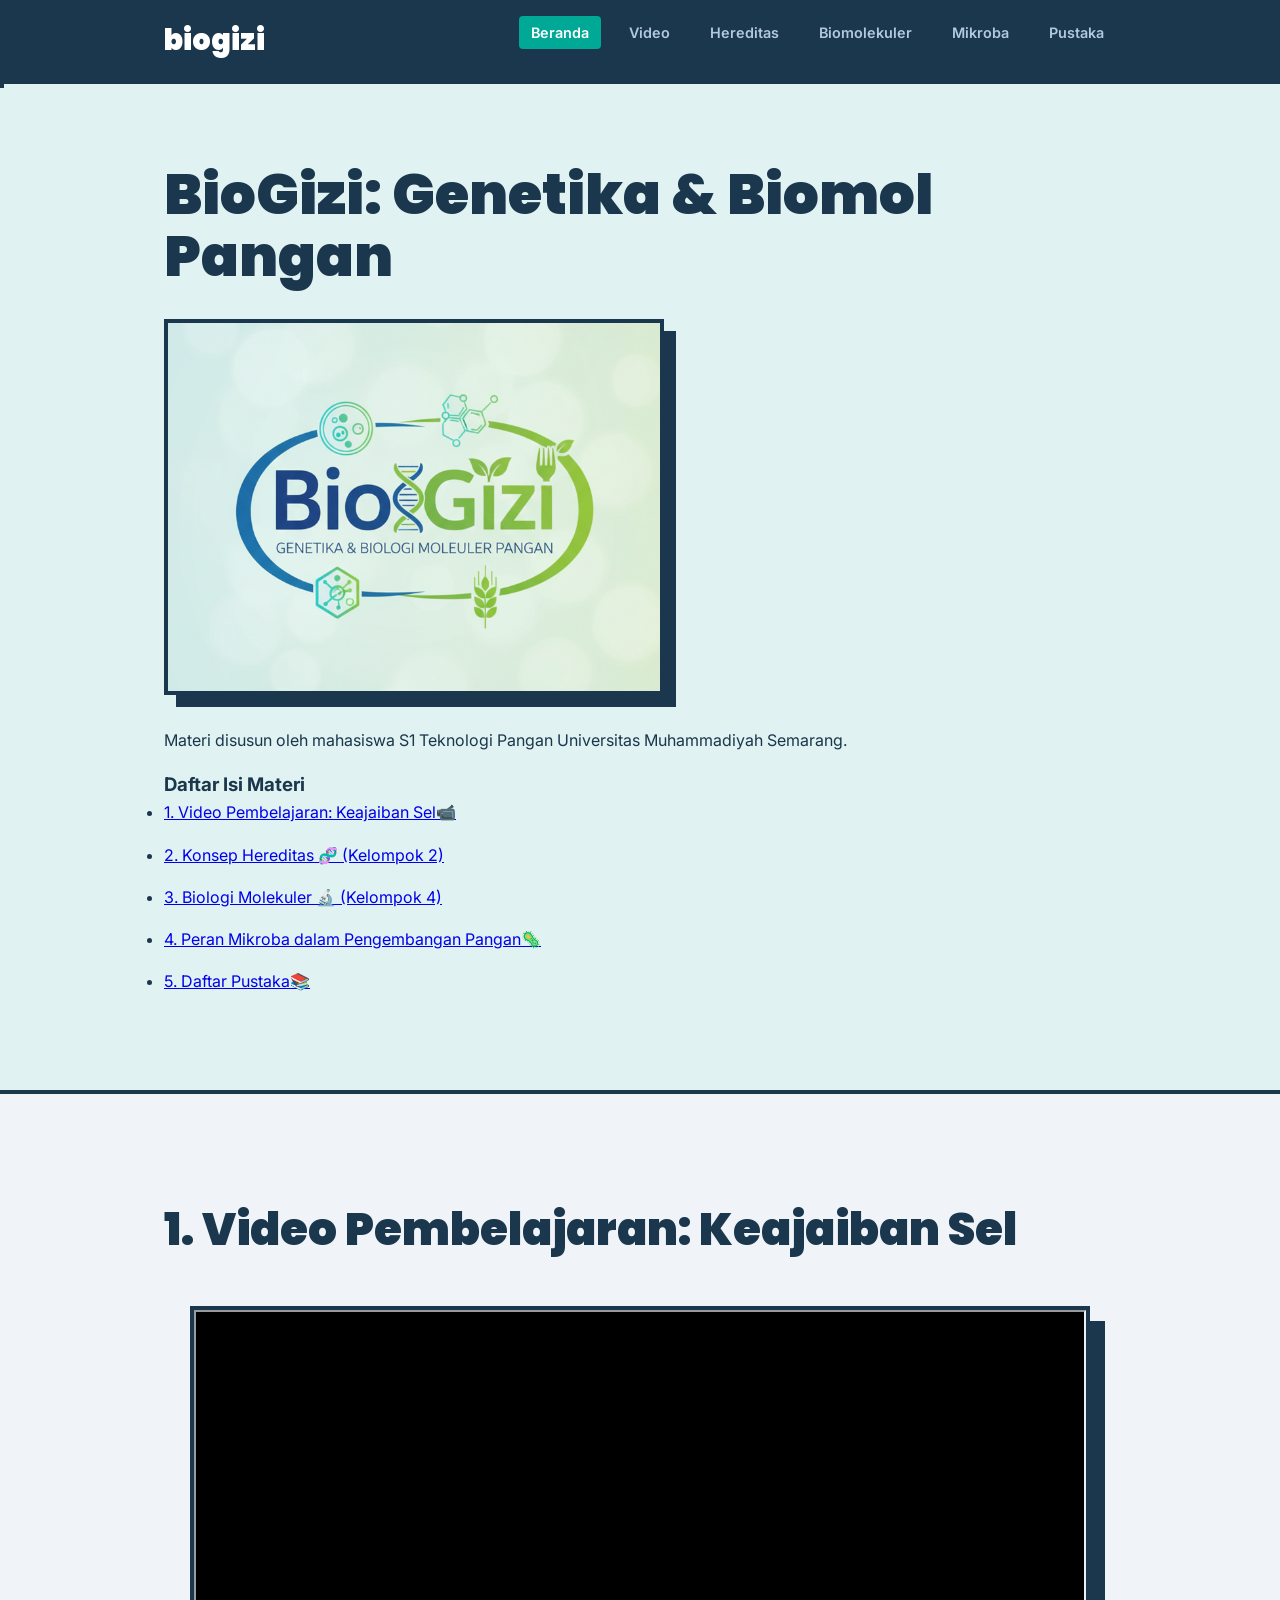
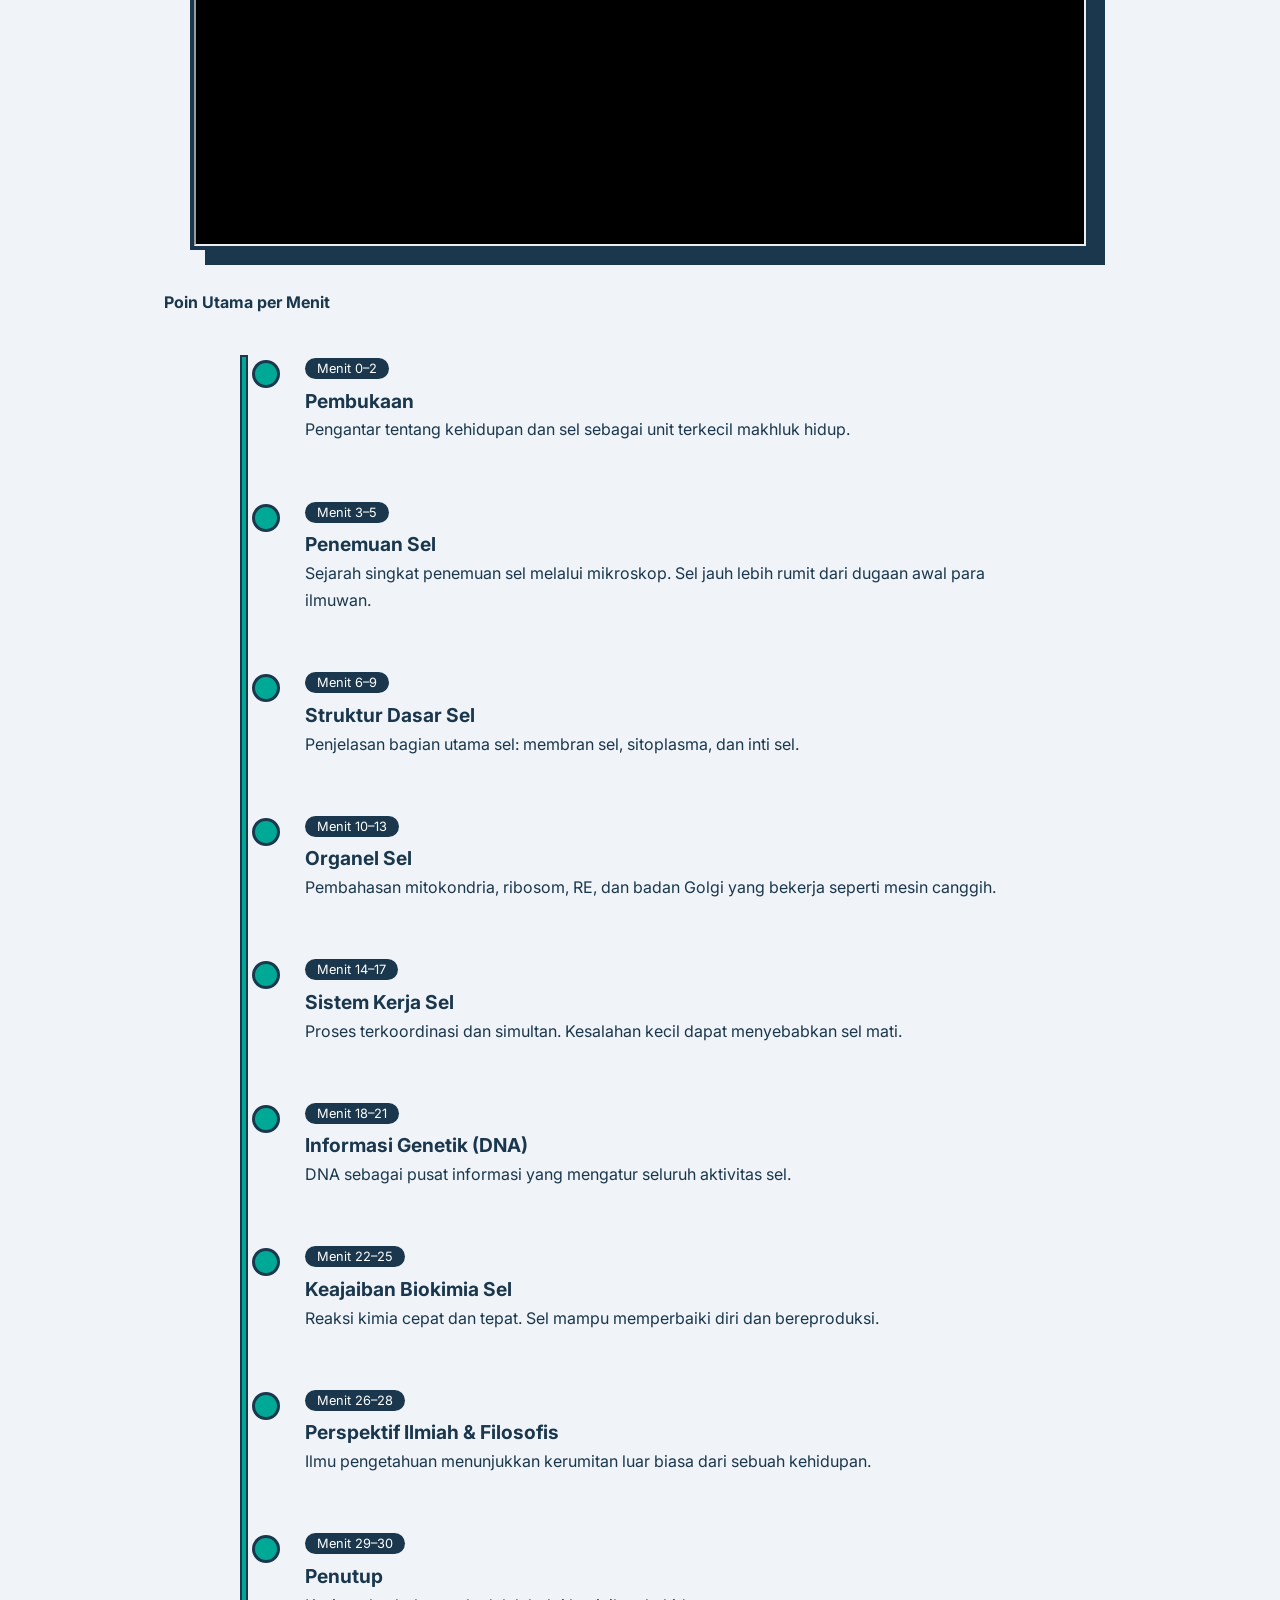
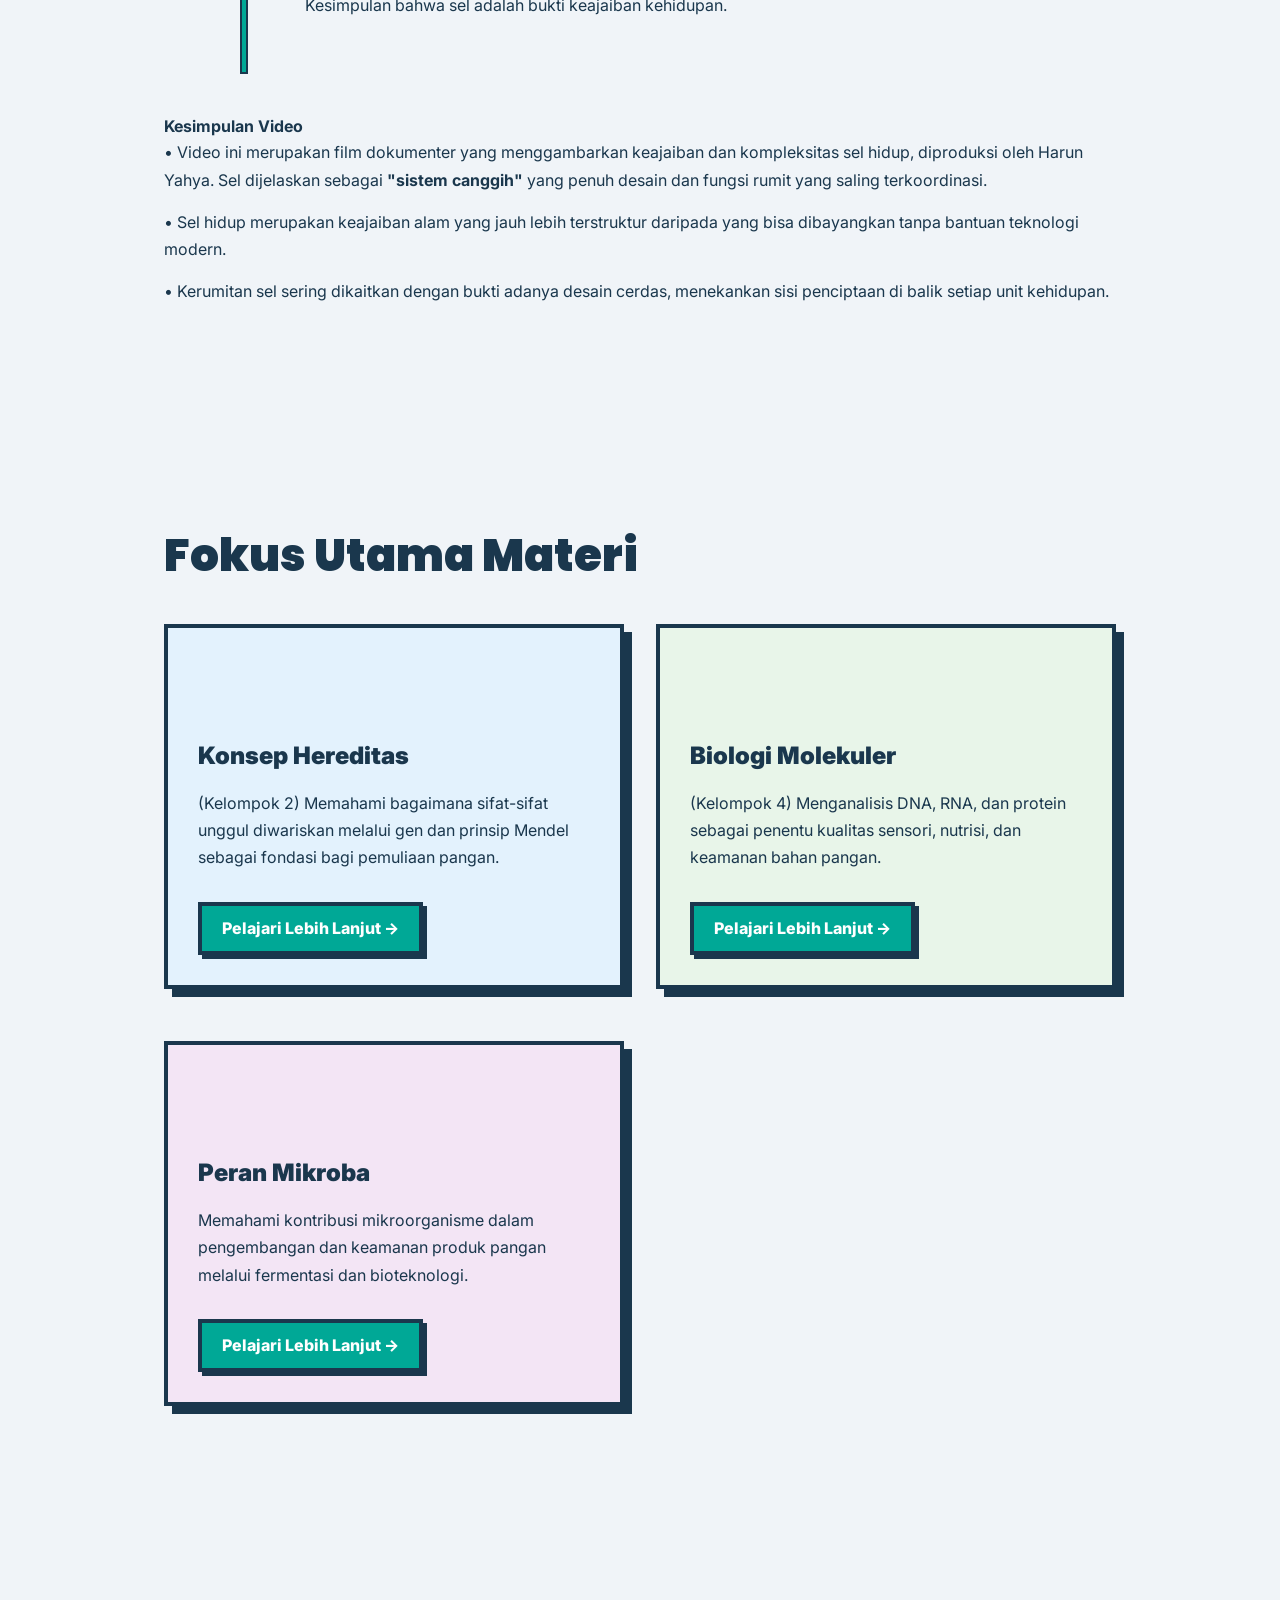
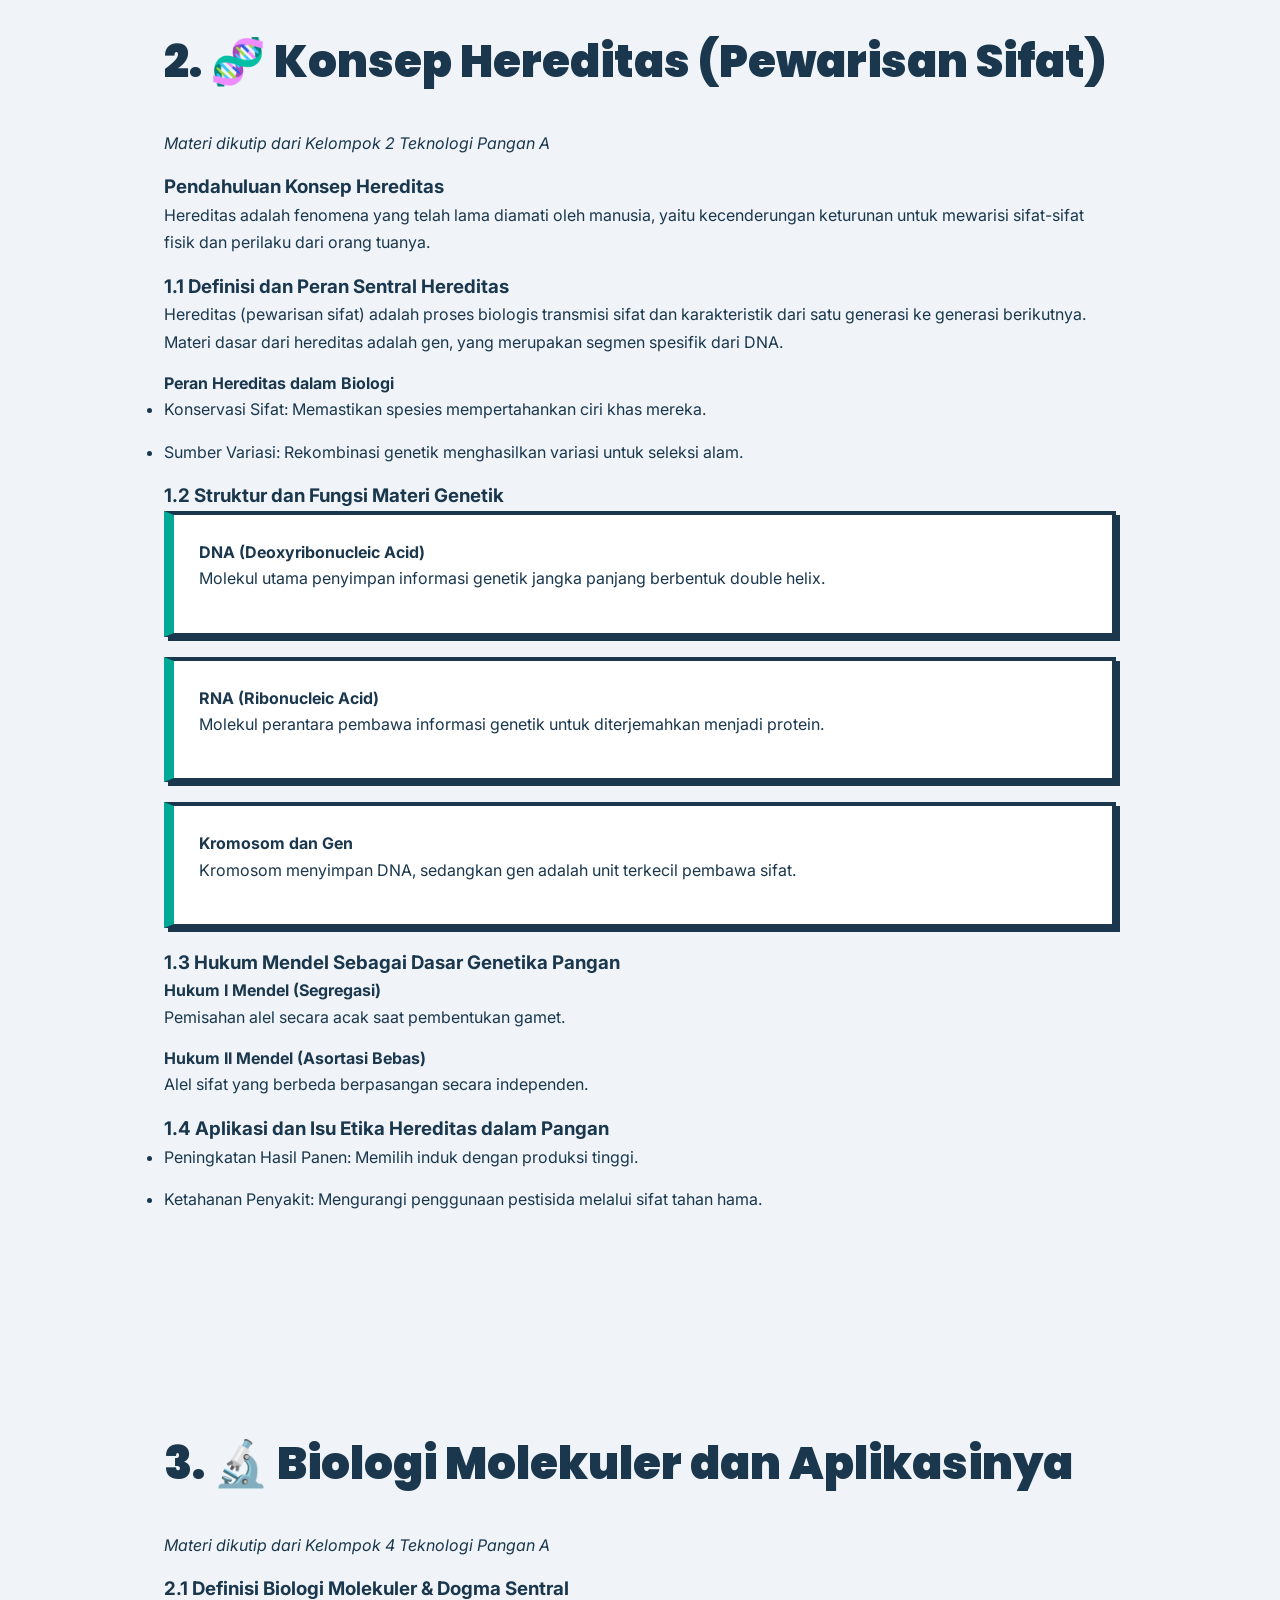
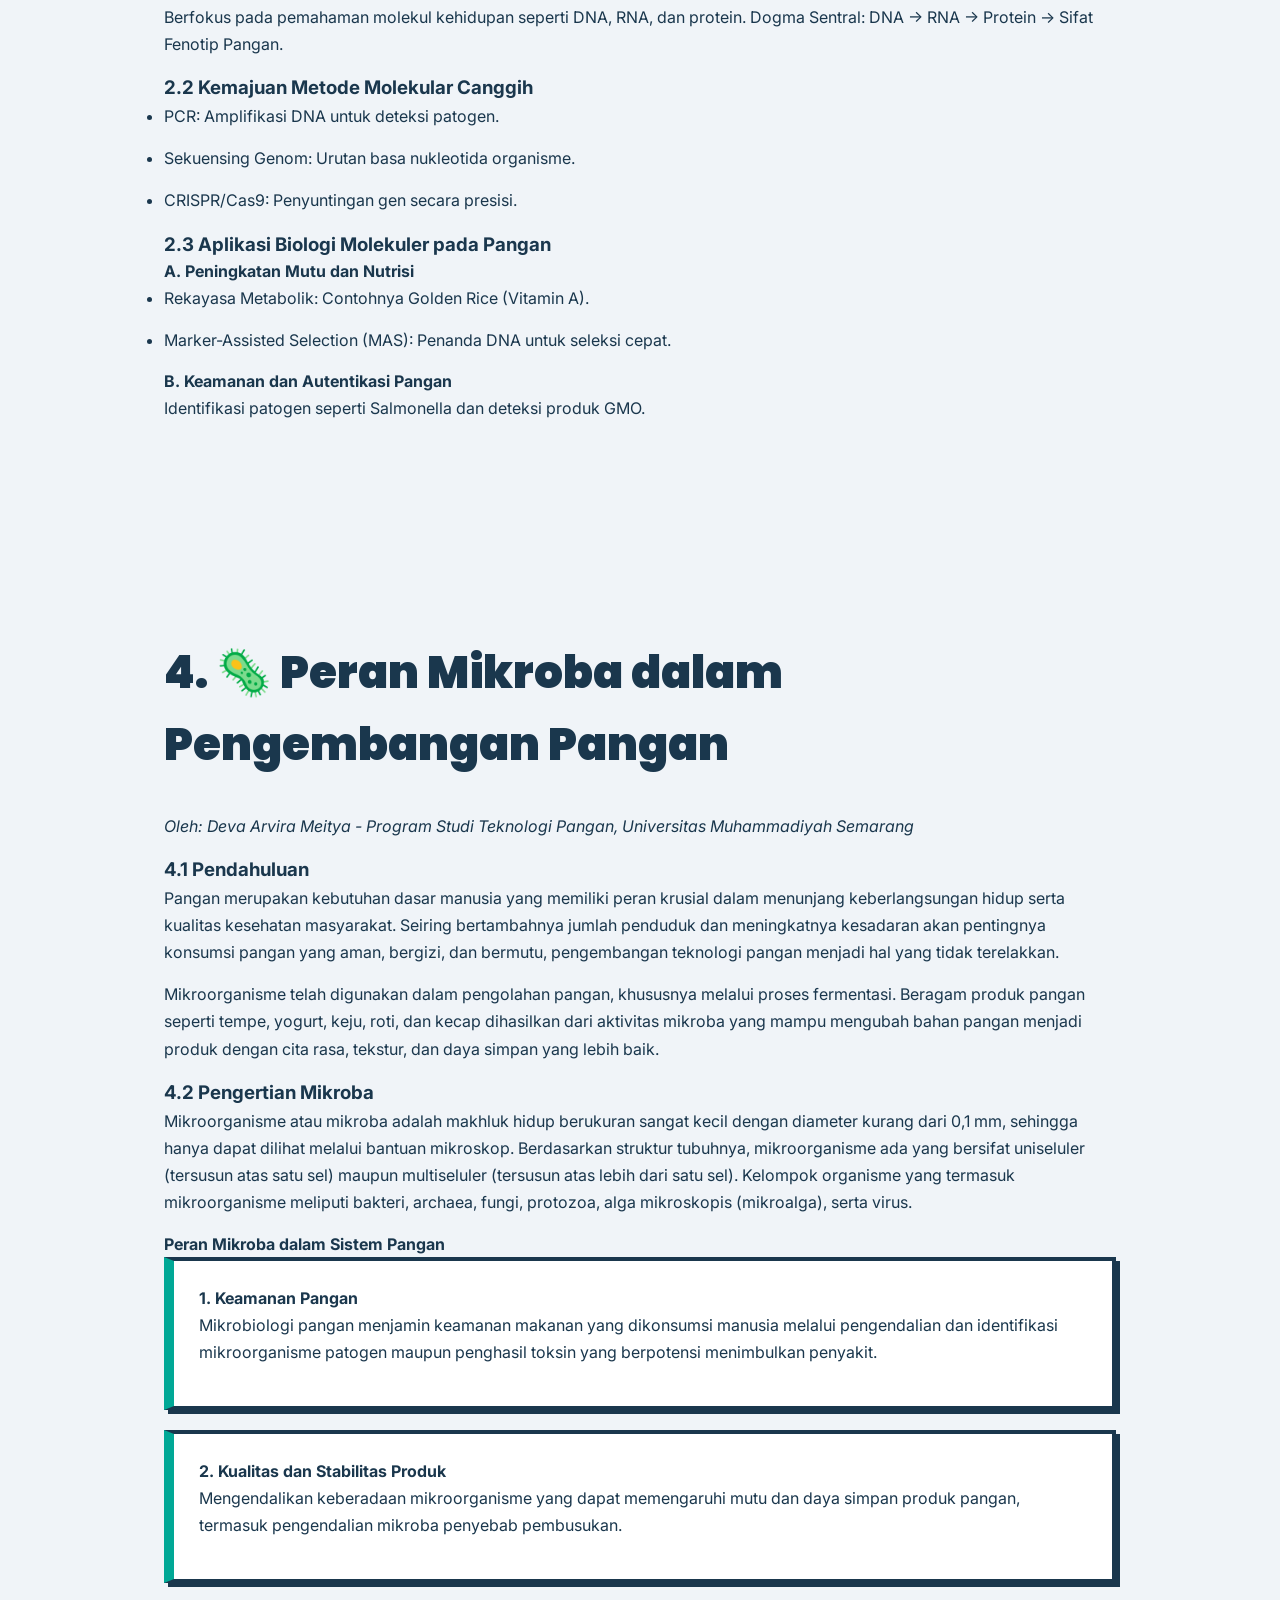
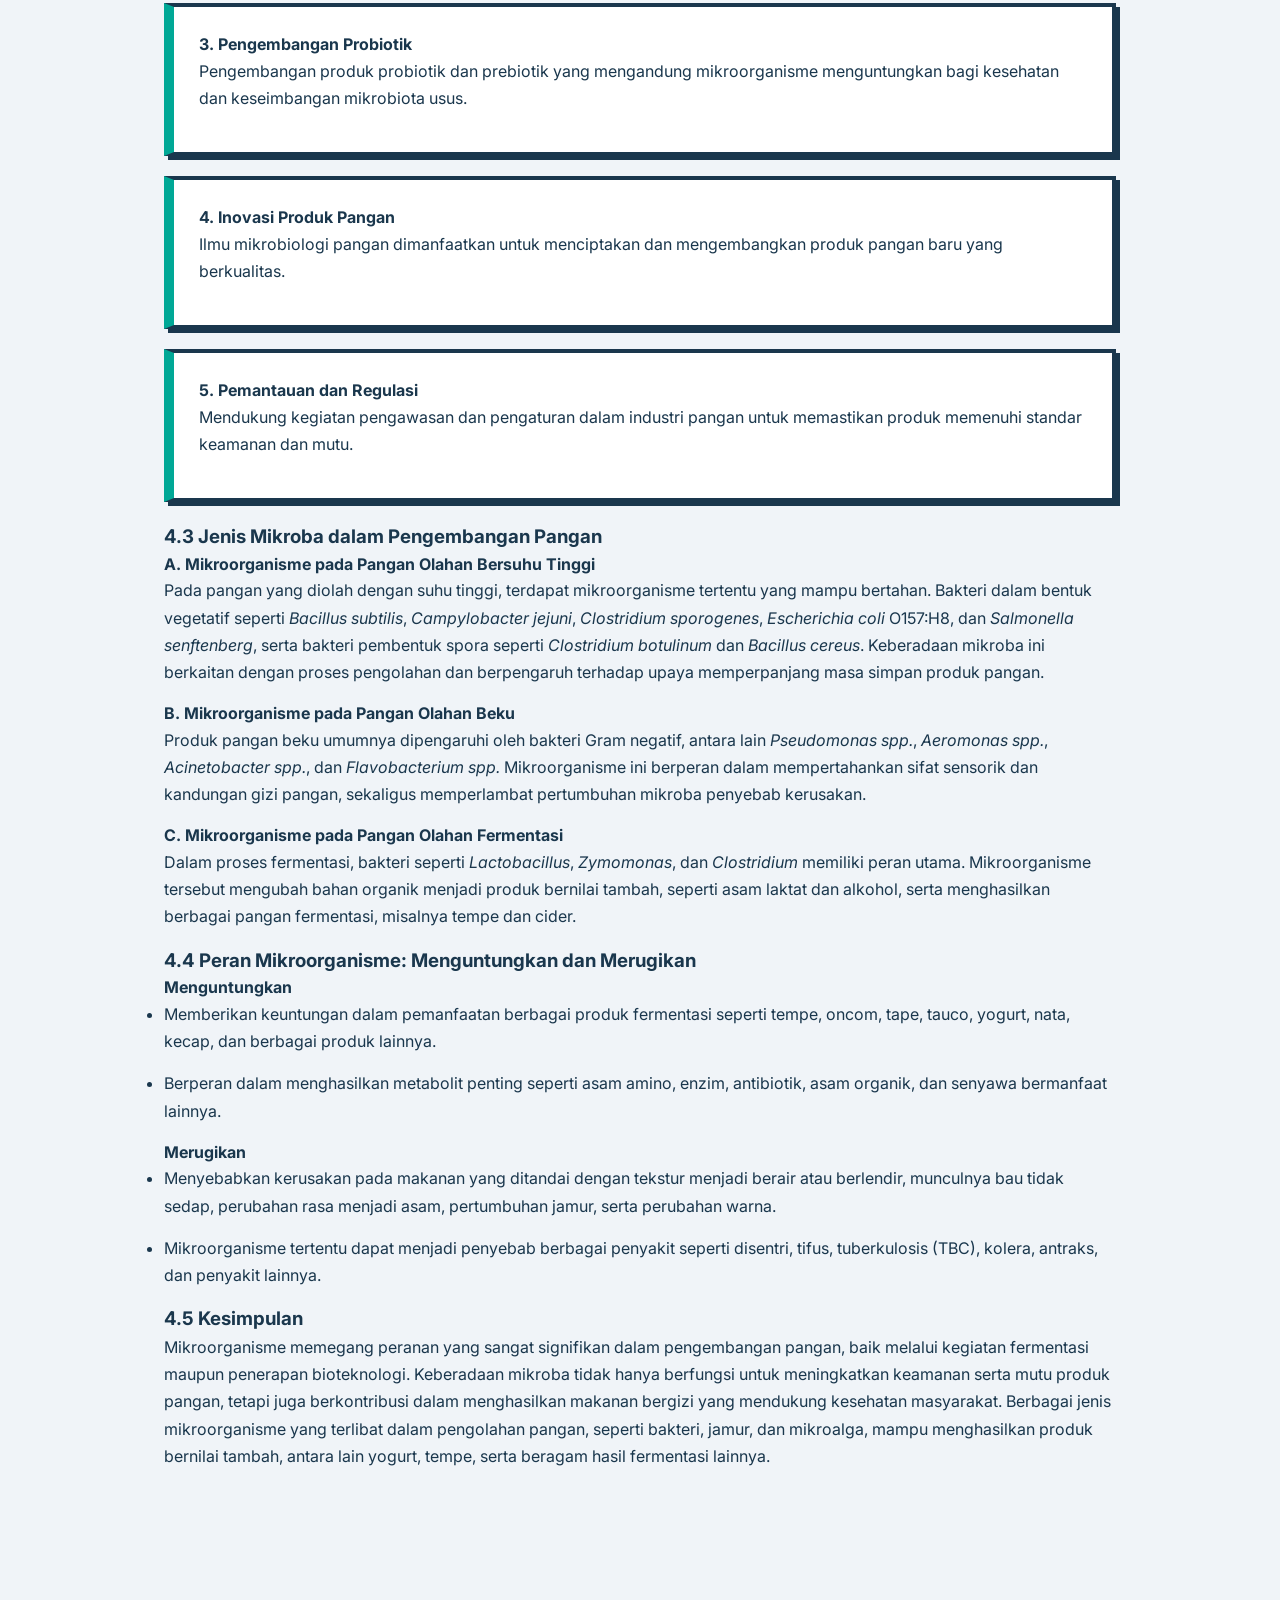
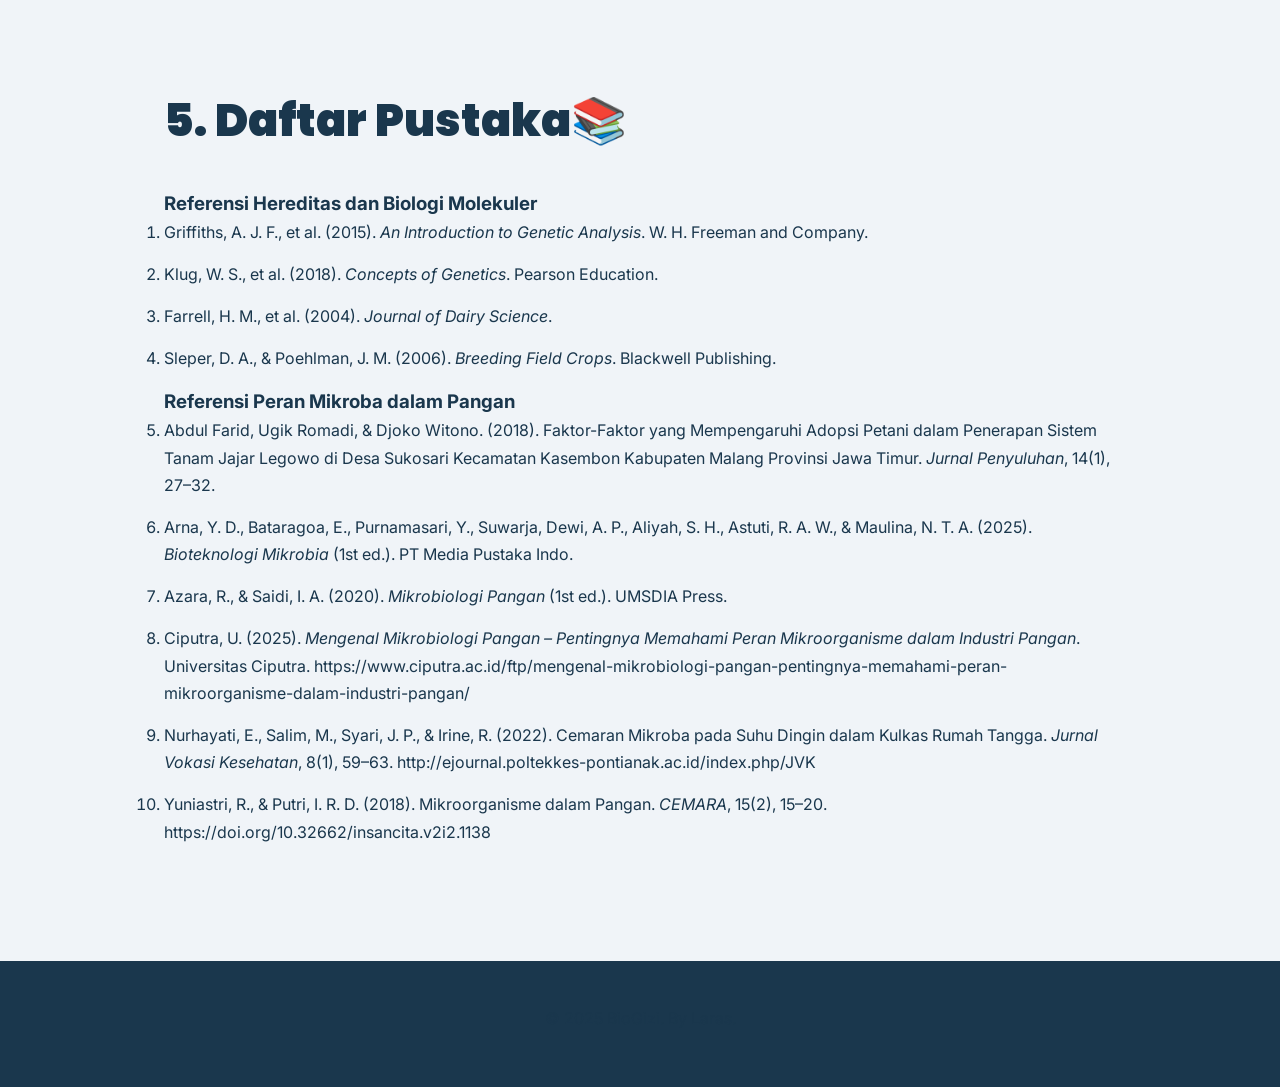
<file: index.html>
<!DOCTYPE html>
<html lang="id">
<head>
    <meta charset="UTF-8">
    <meta name="viewport" content="width=device-width, initial-scale=1.0">
    <title>BioGizi</title>
    <link href="https://fonts.googleapis.com/css2?family=Inter:wght@300;400;500;600;700;800&family=Poppins:wght@600;700;800&display=swap" rel="stylesheet">
    <link href="https://fonts.googleapis.com/icon?family=Material+Icons" rel="stylesheet">
    <link rel="stylesheet" href="gem.css">
</head>
<body>
    <div class="progress-bar" id="progressBar"></div>

    <header class="navbar">
        <div class="container">
            <a href="#beranda" class="logo">BioGizi</a>
            <nav>
                <ul>
                    <li><a href="#beranda">Beranda</a></li>
                    <li><a href="#video-materi">Video</a></li>
                    <li><a href="#hered-definisi">Hereditas</a></li>
                    <li><a href="#biomol-definisi">Biomolekuler</a></li>
                    <li><a href="#mikroba-definisi">Mikroba</a></li>
                    <li><a href="#dafpus">Pustaka</a></li>
                </ul>
            </nav>
        </div>
    </header>

    <main>
        <section id="beranda" class="content-section">
            <div class="container">
                <h1 class="fade-in">BioGizi: Genetika & Biomol Pangan</h1>
                
                <div class="hero-image-placeholder fade-in" style="transition-delay: 0.1s;">
                    <img src="logo.png" alt="Logo BioGizi: Genetika dan Biologi Molekuler Pangan">
                </div>
                
                <p class="intro-paragraph fade-in" style="transition-delay: 0.2s;">
                    Materi disusun oleh mahasiswa S1 Teknologi Pangan Universitas Muhammadiyah Semarang.
                </p>

                <h3 class="fade-in">Daftar Isi Materi</h3>
                <ul class="intro-list fade-in" style="transition-delay: 0.3s;">
                    <li><a href="#video-materi">1. Video Pembelajaran: Keajaiban Sel📹</a></li>
                    <li><a href="#hered-definisi">2. Konsep Hereditas 🧬 (Kelompok 2)</a></li>
                    <li><a href="#biomol-definisi">3. Biologi Molekuler 🔬 (Kelompok 4)</a></li>
                    <li><a href="#mikroba-definisi">4. Peran Mikroba dalam Pengembangan Pangan🦠</a></li>
                    <li><a href="#dafpus">5. Daftar Pustaka📚</a></li>
                </ul>
            </div>
        </section>

        <section id="video-materi" class="content-section">
            <div class="container">
                <h2 class="fade-in">1. Video Pembelajaran: Keajaiban Sel</h2>
                <div class="video-container fade-in">
                    <iframe src="https://www.youtube.com/embed/Hs9TP21yyXM" title="Keajaiban Alam Sel" allow="accelerometer; autoplay; clipboard-write; encrypted-media; gyroscope; picture-in-picture" allowfullscreen></iframe>
                </div>

                <div class="video-summary fade-in">
                    <h4>Poin Utama per Menit</h4>
                    <div class="timeline-grid">
                        <div class="timeline-item">
                            <span class="time-badge">Menit 0–2</span>
                            <strong>Pembukaan</strong>
                            <p>Pengantar tentang kehidupan dan sel sebagai unit terkecil makhluk hidup.</p>
                        </div>
                        <div class="timeline-item">
                            <span class="time-badge">Menit 3–5</span>
                            <strong>Penemuan Sel</strong>
                            <p>Sejarah singkat penemuan sel melalui mikroskop. Sel jauh lebih rumit dari dugaan awal para ilmuwan.</p>
                        </div>
                        <div class="timeline-item">
                            <span class="time-badge">Menit 6–9</span>
                            <strong>Struktur Dasar Sel</strong>
                            <p>Penjelasan bagian utama sel: membran sel, sitoplasma, dan inti sel.</p>
                        </div>
                        <div class="timeline-item">
                            <span class="time-badge">Menit 10–13</span>
                            <strong>Organel Sel</strong>
                            <p>Pembahasan mitokondria, ribosom, RE, dan badan Golgi yang bekerja seperti mesin canggih.</p>
                        </div>
                        <div class="timeline-item">
                            <span class="time-badge">Menit 14–17</span>
                            <strong>Sistem Kerja Sel</strong>
                            <p>Proses terkoordinasi dan simultan. Kesalahan kecil dapat menyebabkan sel mati.</p>
                        </div>
                        <div class="timeline-item">
                            <span class="time-badge">Menit 18–21</span>
                            <strong>Informasi Genetik (DNA)</strong>
                            <p>DNA sebagai pusat informasi yang mengatur seluruh aktivitas sel.</p>
                        </div>
                        <div class="timeline-item">
                            <span class="time-badge">Menit 22–25</span>
                            <strong>Keajaiban Biokimia Sel</strong>
                            <p>Reaksi kimia cepat dan tepat. Sel mampu memperbaiki diri dan bereproduksi.</p>
                        </div>
                        <div class="timeline-item">
                            <span class="time-badge">Menit 26–28</span>
                            <strong>Perspektif Ilmiah & Filosofis</strong>
                            <p>Ilmu pengetahuan menunjukkan kerumitan luar biasa dari sebuah kehidupan.</p>
                        </div>
                        <div class="timeline-item">
                            <span class="time-badge">Menit 29–30</span>
                            <strong>Penutup</strong>
                            <p>Kesimpulan bahwa sel adalah bukti keajaiban kehidupan.</p>
                        </div>
                    </div>

                    <div class="video-conclusion">
                        <h4>Kesimpulan Video</h4>
                        <p>• Video ini merupakan film dokumenter yang menggambarkan keajaiban dan kompleksitas sel hidup, diproduksi oleh Harun Yahya. Sel dijelaskan sebagai <strong>"sistem canggih"</strong> yang penuh desain dan fungsi rumit yang saling terkoordinasi.</p>
                        <p>• Sel hidup merupakan keajaiban alam yang jauh lebih terstruktur daripada yang bisa dibayangkan tanpa bantuan teknologi modern.</p>
                        <p>• Kerumitan sel sering dikaitkan dengan bukti adanya desain cerdas, menekankan sisi penciptaan di balik setiap unit kehidupan.</p>
                    </div>
                </div>
            </div>
        </section>
        
        <section id="layanan" class="content-section">
            <div class="container">
                <h2 class="fade-in">Fokus Utama Materi</h2>
                <div class="trio-column-container">
                    <div class="trio-card fade-in">
                        <span class="material-icons">diversity_1</span>
                        <h3>Konsep Hereditas</h3>
                        <p>(Kelompok 2) Memahami bagaimana sifat-sifat unggul diwariskan melalui gen dan prinsip Mendel sebagai fondasi bagi pemuliaan pangan.</p>
                        <a href="#hered-definisi" class="trio-link">Pelajari Lebih Lanjut →</a>
                    </div>
                    
                    <div class="trio-card fade-in" style="transition-delay: 0.1s;">
                        <span class="material-icons">science</span>
                        <h3>Biologi Molekuler</h3>
                        <p>(Kelompok 4) Menganalisis DNA, RNA, dan protein sebagai penentu kualitas sensori, nutrisi, dan keamanan bahan pangan.</p>
                        <a href="#biomol-definisi" class="trio-link">Pelajari Lebih Lanjut →</a>
                    </div>
                    
                    <div class="trio-card fade-in" style="transition-delay: 0.2s;">
                        <span class="material-icons">biotech</span>
                        <h3>Peran Mikroba</h3>
                        <p>Memahami kontribusi mikroorganisme dalam pengembangan dan keamanan produk pangan melalui fermentasi dan bioteknologi.</p>
                        <a href="#mikroba-definisi" class="trio-link">Pelajari Lebih Lanjut →</a>
                    </div>
                </div>
            </div>
        </section>
        
        <section id="hered-definisi" class="content-section">
            <div class="container">
                <h2 class="fade-in">2. 🧬 Konsep Hereditas (Pewarisan Sifat)</h2>
                <p class="fade-in"><em>Materi dikutip dari Kelompok 2 Teknologi Pangan A</em></p>
                
                <h3 class="fade-in">Pendahuluan Konsep Hereditas</h3>
                <p class="fade-in">
                    Hereditas adalah fenomena yang telah lama diamati oleh manusia, yaitu kecenderungan keturunan untuk mewarisi sifat-sifat fisik dan perilaku dari orang tuanya.
                </p>
                
                <h3 class="fade-in">1.1 Definisi dan Peran Sentral Hereditas</h3>
                <p class="fade-in">
                    Hereditas (pewarisan sifat) adalah proses biologis transmisi sifat dan karakteristik dari satu generasi ke generasi berikutnya. Materi dasar dari hereditas adalah gen, yang merupakan segmen spesifik dari DNA.
                </p>
                
                <h4 class="fade-in">Peran Hereditas dalam Biologi</h4>
                <ul class="fade-in">
                    <li>Konservasi Sifat: Memastikan spesies mempertahankan ciri khas mereka.</li>
                    <li>Sumber Variasi: Rekombinasi genetik menghasilkan variasi untuk seleksi alam.</li>
                </ul>
                
                <h3 id="hered-materi" class="fade-in">1.2 Struktur dan Fungsi Materi Genetik</h3>
                <div class="gs-card-container fade-in">
                    <div class="gs-card minimal fade-in">
                        <h4>DNA (Deoxyribonucleic Acid)</h4>
                        <p>Molekul utama penyimpan informasi genetik jangka panjang berbentuk double helix.</p>
                    </div>
                    <div class="gs-card minimal fade-in" style="transition-delay: 0.1s;">
                        <h4>RNA (Ribonucleic Acid)</h4>
                        <p>Molekul perantara pembawa informasi genetik untuk diterjemahkan menjadi protein.</p>
                    </div>
                    <div class="gs-card minimal fade-in" style="transition-delay: 0.2s;">
                        <h4>Kromosom dan Gen</h4>
                        <p>Kromosom menyimpan DNA, sedangkan gen adalah unit terkecil pembawa sifat.</p>
                    </div>
                </div>

                <h3 id="hered-hukum" class="fade-in">1.3 Hukum Mendel Sebagai Dasar Genetika Pangan</h3>
                <h4 class="fade-in">Hukum I Mendel (Segregasi)</h4>
                <p class="fade-in">Pemisahan alel secara acak saat pembentukan gamet.</p>
                
                <h4 class="fade-in">Hukum II Mendel (Asortasi Bebas)</h4>
                <p class="fade-in">Alel sifat yang berbeda berpasangan secara independen.</p>

                <h3 id="hered-aplikasi" class="fade-in">1.4 Aplikasi dan Isu Etika Hereditas dalam Pangan</h3>
                <ul class="fade-in">
                    <li>Peningkatan Hasil Panen: Memilih induk dengan produksi tinggi.</li>
                    <li>Ketahanan Penyakit: Mengurangi penggunaan pestisida melalui sifat tahan hama.</li>
                </ul>
            </div>
        </section>

        <section id="biomol-definisi" class="content-section">
            <div class="container">
                <h2 class="fade-in">3. 🔬 Biologi Molekuler dan Aplikasinya</h2>
                <p class="fade-in"><em>Materi dikutip dari Kelompok 4 Teknologi Pangan A</em></p>
                
                <h3 class="fade-in">2.1 Definisi Biologi Molekuler & Dogma Sentral</h3>
                <p class="fade-in">
                    Berfokus pada pemahaman molekul kehidupan seperti DNA, RNA, dan protein. Dogma Sentral: DNA → RNA → Protein → Sifat Fenotip Pangan.
                </p>

                <h3 id="biomol-metode" class="fade-in">2.2 Kemajuan Metode Molekular Canggih</h3>
                <ul class="fade-in">
                    <li>PCR: Amplifikasi DNA untuk deteksi patogen.</li>
                    <li>Sekuensing Genom: Urutan basa nukleotida organisme.</li>
                    <li>CRISPR/Cas9: Penyuntingan gen secara presisi.</li>
                </ul>

                <h3 id="biomol-aplikasi" class="fade-in">2.3 Aplikasi Biologi Molekuler pada Pangan</h3>
                <h4 class="fade-in">A. Peningkatan Mutu dan Nutrisi</h4>
                <ul class="fade-in">
                    <li>Rekayasa Metabolik: Contohnya Golden Rice (Vitamin A).</li>
                    <li>Marker-Assisted Selection (MAS): Penanda DNA untuk seleksi cepat.</li>
                </ul>

                <h4 class="fade-in">B. Keamanan dan Autentikasi Pangan</h4>
                <p class="fade-in">Identifikasi patogen seperti Salmonella dan deteksi produk GMO.</p>
            </div>
        </section>
        
        <section id="mikroba-definisi" class="content-section">
            <div class="container">
                <h2 class="fade-in">4. 🦠 Peran Mikroba dalam Pengembangan Pangan</h2>
                <p class="fade-in"><em>Oleh: Deva Arvira Meitya - Program Studi Teknologi Pangan, Universitas Muhammadiyah Semarang</em></p>
                
                <h3 class="fade-in">4.1 Pendahuluan</h3>
                <p class="fade-in">
                    Pangan merupakan kebutuhan dasar manusia yang memiliki peran krusial dalam menunjang keberlangsungan hidup serta kualitas kesehatan masyarakat. Seiring bertambahnya jumlah penduduk dan meningkatnya kesadaran akan pentingnya konsumsi pangan yang aman, bergizi, dan bermutu, pengembangan teknologi pangan menjadi hal yang tidak terelakkan.
                </p>
                <p class="fade-in">
                    Mikroorganisme telah digunakan dalam pengolahan pangan, khususnya melalui proses fermentasi. Beragam produk pangan seperti tempe, yogurt, keju, roti, dan kecap dihasilkan dari aktivitas mikroba yang mampu mengubah bahan pangan menjadi produk dengan cita rasa, tekstur, dan daya simpan yang lebih baik.
                </p>

                <h3 class="fade-in">4.2 Pengertian Mikroba</h3>
                <p class="fade-in">
                    Mikroorganisme atau mikroba adalah makhluk hidup berukuran sangat kecil dengan diameter kurang dari 0,1 mm, sehingga hanya dapat dilihat melalui bantuan mikroskop. Berdasarkan struktur tubuhnya, mikroorganisme ada yang bersifat uniseluler (tersusun atas satu sel) maupun multiseluler (tersusun atas lebih dari satu sel). Kelompok organisme yang termasuk mikroorganisme meliputi bakteri, archaea, fungi, protozoa, alga mikroskopis (mikroalga), serta virus.
                </p>

                <h4 class="fade-in">Peran Mikroba dalam Sistem Pangan</h4>
                <div class="gs-card-container fade-in">
                    <div class="gs-card minimal fade-in">
                        <h4>1. Keamanan Pangan</h4>
                        <p>Mikrobiologi pangan menjamin keamanan makanan yang dikonsumsi manusia melalui pengendalian dan identifikasi mikroorganisme patogen maupun penghasil toksin yang berpotensi menimbulkan penyakit.</p>
                    </div>
                    <div class="gs-card minimal fade-in" style="transition-delay: 0.1s;">
                        <h4>2. Kualitas dan Stabilitas Produk</h4>
                        <p>Mengendalikan keberadaan mikroorganisme yang dapat memengaruhi mutu dan daya simpan produk pangan, termasuk pengendalian mikroba penyebab pembusukan.</p>
                    </div>
                    <div class="gs-card minimal fade-in" style="transition-delay: 0.2s;">
                        <h4>3. Pengembangan Probiotik</h4>
                        <p>Pengembangan produk probiotik dan prebiotik yang mengandung mikroorganisme menguntungkan bagi kesehatan dan keseimbangan mikrobiota usus.</p>
                    </div>
                    <div class="gs-card minimal fade-in" style="transition-delay: 0.3s;">
                        <h4>4. Inovasi Produk Pangan</h4>
                        <p>Ilmu mikrobiologi pangan dimanfaatkan untuk menciptakan dan mengembangkan produk pangan baru yang berkualitas.</p>
                    </div>
                    <div class="gs-card minimal fade-in" style="transition-delay: 0.4s;">
                        <h4>5. Pemantauan dan Regulasi</h4>
                        <p>Mendukung kegiatan pengawasan dan pengaturan dalam industri pangan untuk memastikan produk memenuhi standar keamanan dan mutu.</p>
                    </div>
                </div>

                <h3 class="fade-in">4.3 Jenis Mikroba dalam Pengembangan Pangan</h3>
                
                <h4 class="fade-in">A. Mikroorganisme pada Pangan Olahan Bersuhu Tinggi</h4>
                <p class="fade-in">
                    Pada pangan yang diolah dengan suhu tinggi, terdapat mikroorganisme tertentu yang mampu bertahan. Bakteri dalam bentuk vegetatif seperti <em>Bacillus subtilis</em>, <em>Campylobacter jejuni</em>, <em>Clostridium sporogenes</em>, <em>Escherichia coli</em> O157:H8, dan <em>Salmonella senftenberg</em>, serta bakteri pembentuk spora seperti <em>Clostridium botulinum</em> dan <em>Bacillus cereus</em>. Keberadaan mikroba ini berkaitan dengan proses pengolahan dan berpengaruh terhadap upaya memperpanjang masa simpan produk pangan.
                </p>

                <h4 class="fade-in">B. Mikroorganisme pada Pangan Olahan Beku</h4>
                <p class="fade-in">
                    Produk pangan beku umumnya dipengaruhi oleh bakteri Gram negatif, antara lain <em>Pseudomonas spp.</em>, <em>Aeromonas spp.</em>, <em>Acinetobacter spp.</em>, dan <em>Flavobacterium spp.</em> Mikroorganisme ini berperan dalam mempertahankan sifat sensorik dan kandungan gizi pangan, sekaligus memperlambat pertumbuhan mikroba penyebab kerusakan.
                </p>

                <h4 class="fade-in">C. Mikroorganisme pada Pangan Olahan Fermentasi</h4>
                <p class="fade-in">
                    Dalam proses fermentasi, bakteri seperti <em>Lactobacillus</em>, <em>Zymomonas</em>, dan <em>Clostridium</em> memiliki peran utama. Mikroorganisme tersebut mengubah bahan organik menjadi produk bernilai tambah, seperti asam laktat dan alkohol, serta menghasilkan berbagai pangan fermentasi, misalnya tempe dan cider.
                </p>

                <h3 class="fade-in">4.4 Peran Mikroorganisme: Menguntungkan dan Merugikan</h3>
                
                <h4 class="fade-in">Menguntungkan</h4>
                <ul class="fade-in">
                    <li>Memberikan keuntungan dalam pemanfaatan berbagai produk fermentasi seperti tempe, oncom, tape, tauco, yogurt, nata, kecap, dan berbagai produk lainnya.</li>
                    <li>Berperan dalam menghasilkan metabolit penting seperti asam amino, enzim, antibiotik, asam organik, dan senyawa bermanfaat lainnya.</li>
                </ul>

                <h4 class="fade-in">Merugikan</h4>
                <ul class="fade-in">
                    <li>Menyebabkan kerusakan pada makanan yang ditandai dengan tekstur menjadi berair atau berlendir, munculnya bau tidak sedap, perubahan rasa menjadi asam, pertumbuhan jamur, serta perubahan warna.</li>
                    <li>Mikroorganisme tertentu dapat menjadi penyebab berbagai penyakit seperti disentri, tifus, tuberkulosis (TBC), kolera, antraks, dan penyakit lainnya.</li>
                </ul>

                <h3 class="fade-in">4.5 Kesimpulan</h3>
                <p class="intro-paragraph fade-in">
                    Mikroorganisme memegang peranan yang sangat signifikan dalam pengembangan pangan, baik melalui kegiatan fermentasi maupun penerapan bioteknologi. Keberadaan mikroba tidak hanya berfungsi untuk meningkatkan keamanan serta mutu produk pangan, tetapi juga berkontribusi dalam menghasilkan makanan bergizi yang mendukung kesehatan masyarakat. Berbagai jenis mikroorganisme yang terlibat dalam pengolahan pangan, seperti bakteri, jamur, dan mikroalga, mampu menghasilkan produk bernilai tambah, antara lain yogurt, tempe, serta beragam hasil fermentasi lainnya.
                </p>
            </div>
        </section>
        
        <section id="dafpus" class="content-section">
            <div class="container">
                <h2 class="fade-in">5. Daftar Pustaka📚</h2>
                
                <h3 class="fade-in">Referensi Hereditas dan Biologi Molekuler</h3>
                <ol class="fade-in">
                    <li>Griffiths, A. J. F., et al. (2015). <em>An Introduction to Genetic Analysis</em>. W. H. Freeman and Company.</li>
                    <li>Klug, W. S., et al. (2018). <em>Concepts of Genetics</em>. Pearson Education.</li>
                    <li>Farrell, H. M., et al. (2004). <em>Journal of Dairy Science</em>.</li>
                    <li>Sleper, D. A., & Poehlman, J. M. (2006). <em>Breeding Field Crops</em>. Blackwell Publishing.</li>
                </ol>

                <h3 class="fade-in">Referensi Peran Mikroba dalam Pangan</h3>
                <ol class="fade-in" start="5">
                    <li>Abdul Farid, Ugik Romadi, & Djoko Witono. (2018). Faktor-Faktor yang Mempengaruhi Adopsi Petani dalam Penerapan Sistem Tanam Jajar Legowo di Desa Sukosari Kecamatan Kasembon Kabupaten Malang Provinsi Jawa Timur. <em>Jurnal Penyuluhan</em>, 14(1), 27–32.</li>
                    <li>Arna, Y. D., Bataragoa, E., Purnamasari, Y., Suwarja, Dewi, A. P., Aliyah, S. H., Astuti, R. A. W., & Maulina, N. T. A. (2025). <em>Bioteknologi Mikrobia</em> (1st ed.). PT Media Pustaka Indo.</li>
                    <li>Azara, R., & Saidi, I. A. (2020). <em>Mikrobiologi Pangan</em> (1st ed.). UMSDIA Press.</li>
                    <li>Ciputra, U. (2025). <em>Mengenal Mikrobiologi Pangan – Pentingnya Memahami Peran Mikroorganisme dalam Industri Pangan</em>. Universitas Ciputra. https://www.ciputra.ac.id/ftp/mengenal-mikrobiologi-pangan-pentingnya-memahami-peran-mikroorganisme-dalam-industri-pangan/</li>
                    <li>Nurhayati, E., Salim, M., Syari, J. P., & Irine, R. (2022). Cemaran Mikroba pada Suhu Dingin dalam Kulkas Rumah Tangga. <em>Jurnal Vokasi Kesehatan</em>, 8(1), 59–63. http://ejournal.poltekkes-pontianak.ac.id/index.php/JVK</li>
                    <li>Yuniastri, R., & Putri, I. R. D. (2018). Mikroorganisme dalam Pangan. <em>CEMARA</em>, 15(2), 15–20. https://doi.org/10.32662/insancita.v2i2.1138</li>
                </ol>
            </div>
        </section>
        
    </main>

    <footer>
        <div class="container">
            <p>&copy; 2025 BioGizi. By Laras.</p>
        </div>
    </footer>

    <script>
/* ==========================================================
 * BioGizi - Enhanced JavaScript
 * 1. Scroll Animation (Fade In)
 * 2. Active Link Navbar
 * 3. Progress Bar
 * 4. Smooth Scroll
 * ========================================================== */

// 1. FUNGSI UNTUK MENGATUR ANIMASI SCROLL (FADE IN)
function setupScrollAnimation() {
    const fadeElements = document.querySelectorAll('.fade-in');

    const observerOptions = {
        root: null,
        rootMargin: '0px',
        threshold: 0.1
    };

    const observer = new IntersectionObserver((entries, observer) => {
        entries.forEach(entry => {
            if (entry.isIntersecting) {
                entry.target.classList.add('animate');
                observer.unobserve(entry.target);
            }
        });
    }, observerOptions);

    fadeElements.forEach(element => {
        observer.observe(element);
    });
}

// 2. FUNGSI UNTUK MENGATUR NAVIGASI AKTIF
function setupActiveNavbar() {
    const sections = document.querySelectorAll('.content-section');
    const navLinks = document.querySelectorAll('.navbar nav a');
    
    const options = {
        root: null,
        rootMargin: '-50% 0px -50% 0px',
        threshold: 0
    };

    const observer = new IntersectionObserver((entries) => {
        entries.forEach(entry => {
            if (entry.isIntersecting) {
                navLinks.forEach(link => link.classList.remove('active-link'));
                
                const currentId = entry.target.getAttribute('id');
                const activeLink = document.querySelector(`.navbar nav a[href="#${currentId}"]`);
                
                if (activeLink) {
                    activeLink.classList.add('active-link');
                }
            }
        });
    }, options);

    sections.forEach(section => {
        observer.observe(section);
    });
}

// 3. FUNGSI PROGRESS BAR
function setupProgressBar() {
    const progressBar = document.getElementById('progressBar');
    
    window.addEventListener('scroll', () => {
        const windowHeight = window.innerHeight;
        const documentHeight = document.documentElement.scrollHeight - windowHeight;
        const scrolled = window.scrollY;
        const progress = (scrolled / documentHeight) * 100;
        
        progressBar.style.width = progress + '%';
    });
}

// 4. SMOOTH SCROLL UNTUK SEMUA LINK
function setupSmoothScroll() {
    document.querySelectorAll('a[href^="#"]').forEach(anchor => {
        anchor.addEventListener('click', function(e) {
            e.preventDefault();
            const targetId = this.getAttribute('href');
            
            if (targetId === '#') return;
            
            const targetElement = document.querySelector(targetId);
            
            if (targetElement) {
                const navbarHeight = document.querySelector('.navbar').offsetHeight;
                const targetPosition = targetElement.offsetTop - navbarHeight - 20;
                
                window.scrollTo({
                    top: targetPosition,
                    behavior: 'smooth'
                });
            }
        });
    });
}

// 5. JALANKAN SEMUA FUNGSI SAAT DOKUMEN SIAP
document.addEventListener('DOMContentLoaded', () => {
    setupScrollAnimation();
    setupActiveNavbar();
    setupProgressBar();
    setupSmoothScroll();
    
    // Animasi awal untuk elemen yang sudah terlihat
    setTimeout(() => {
        const visibleElements = document.querySelectorAll('.fade-in');
        visibleElements.forEach(el => {
            const rect = el.getBoundingClientRect();
            if (rect.top < window.innerHeight && rect.bottom > 0) {
                el.classList.add('animate');
            }
        });
    }, 100);
});

    </script>

</body>
</html>
</file>
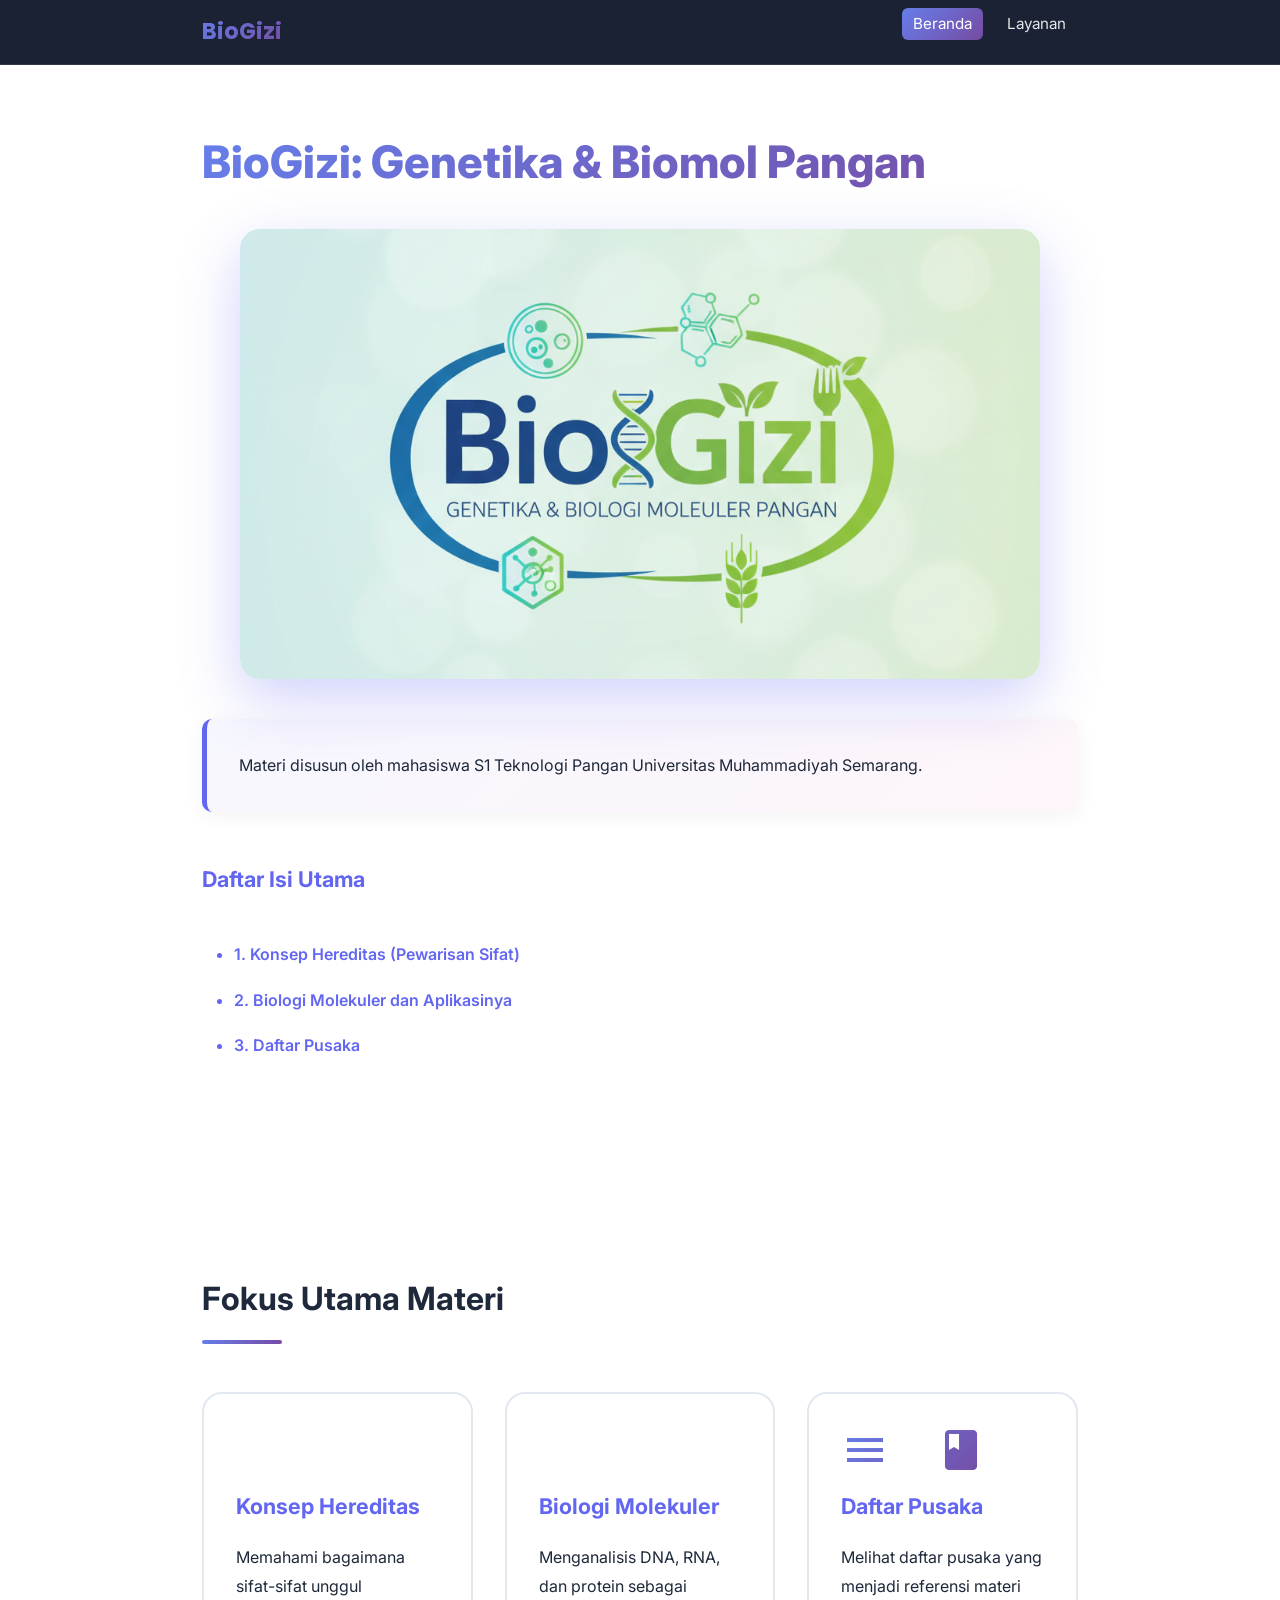
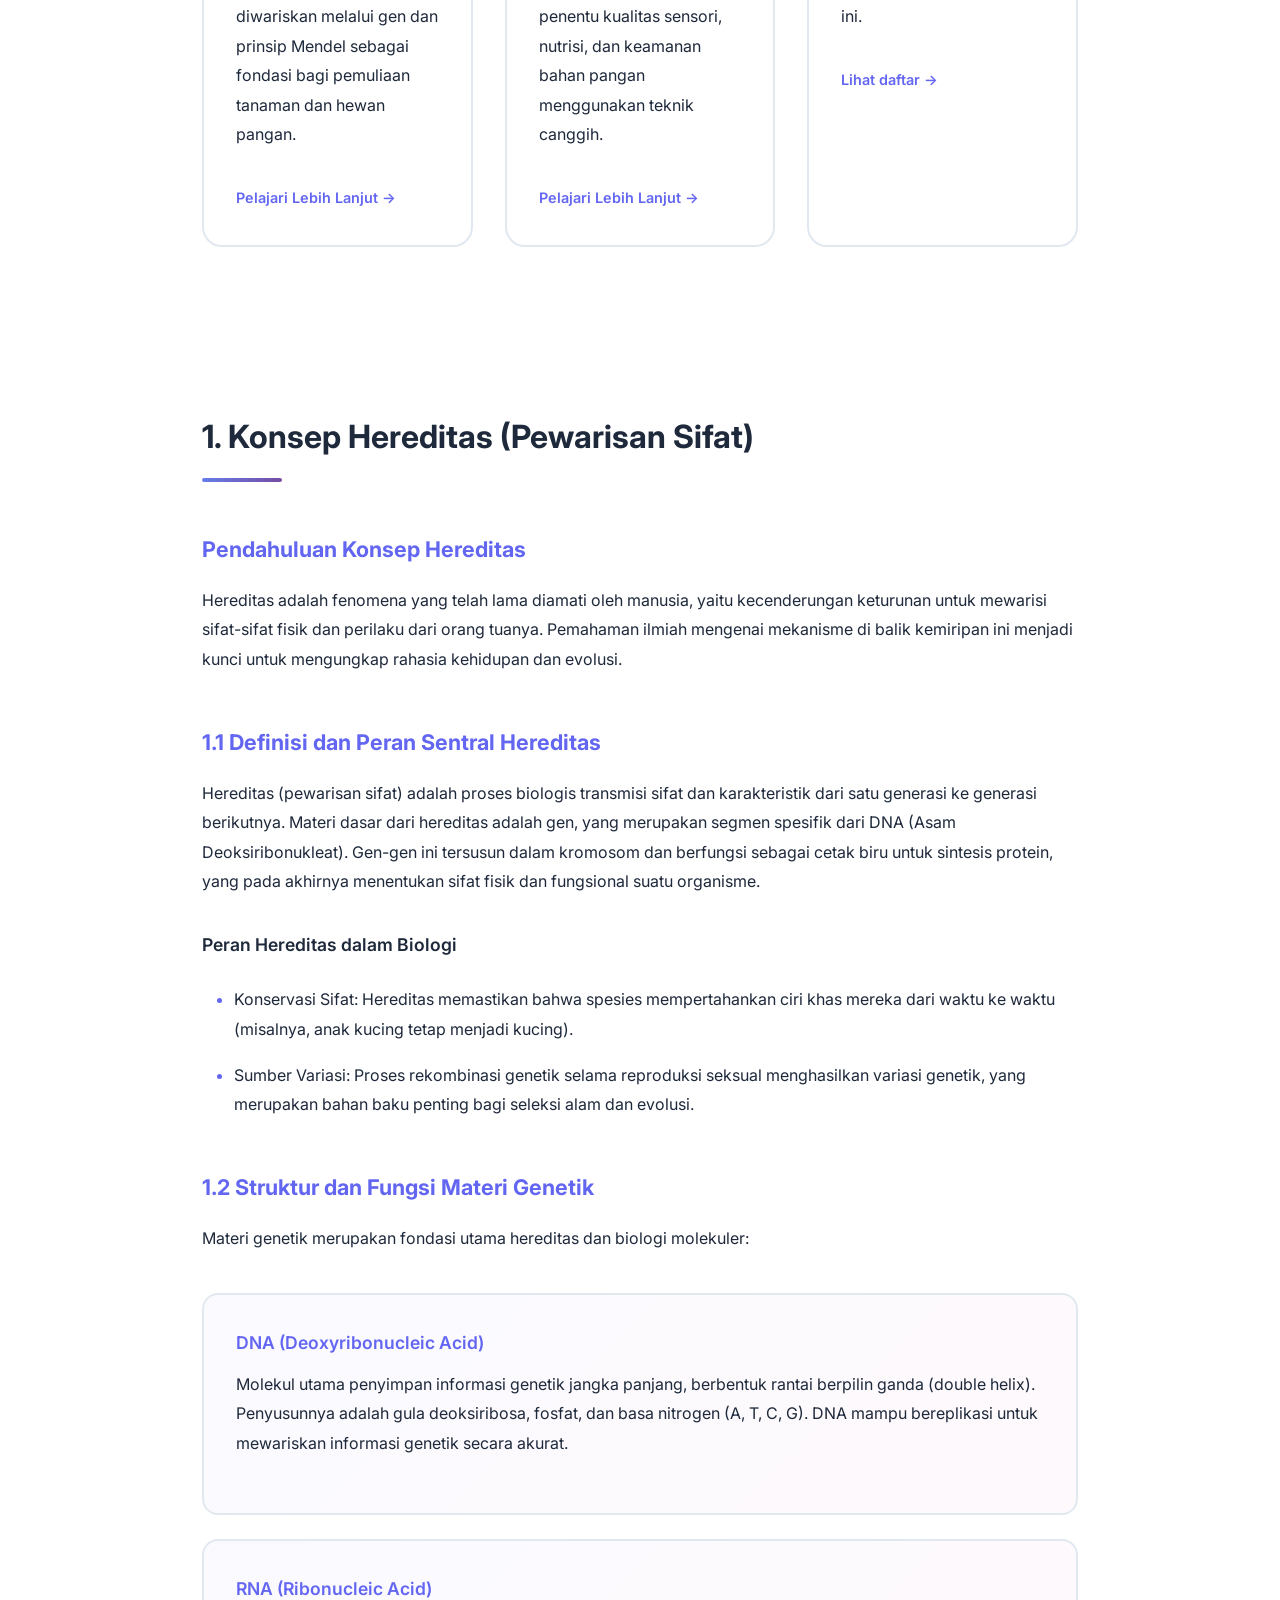
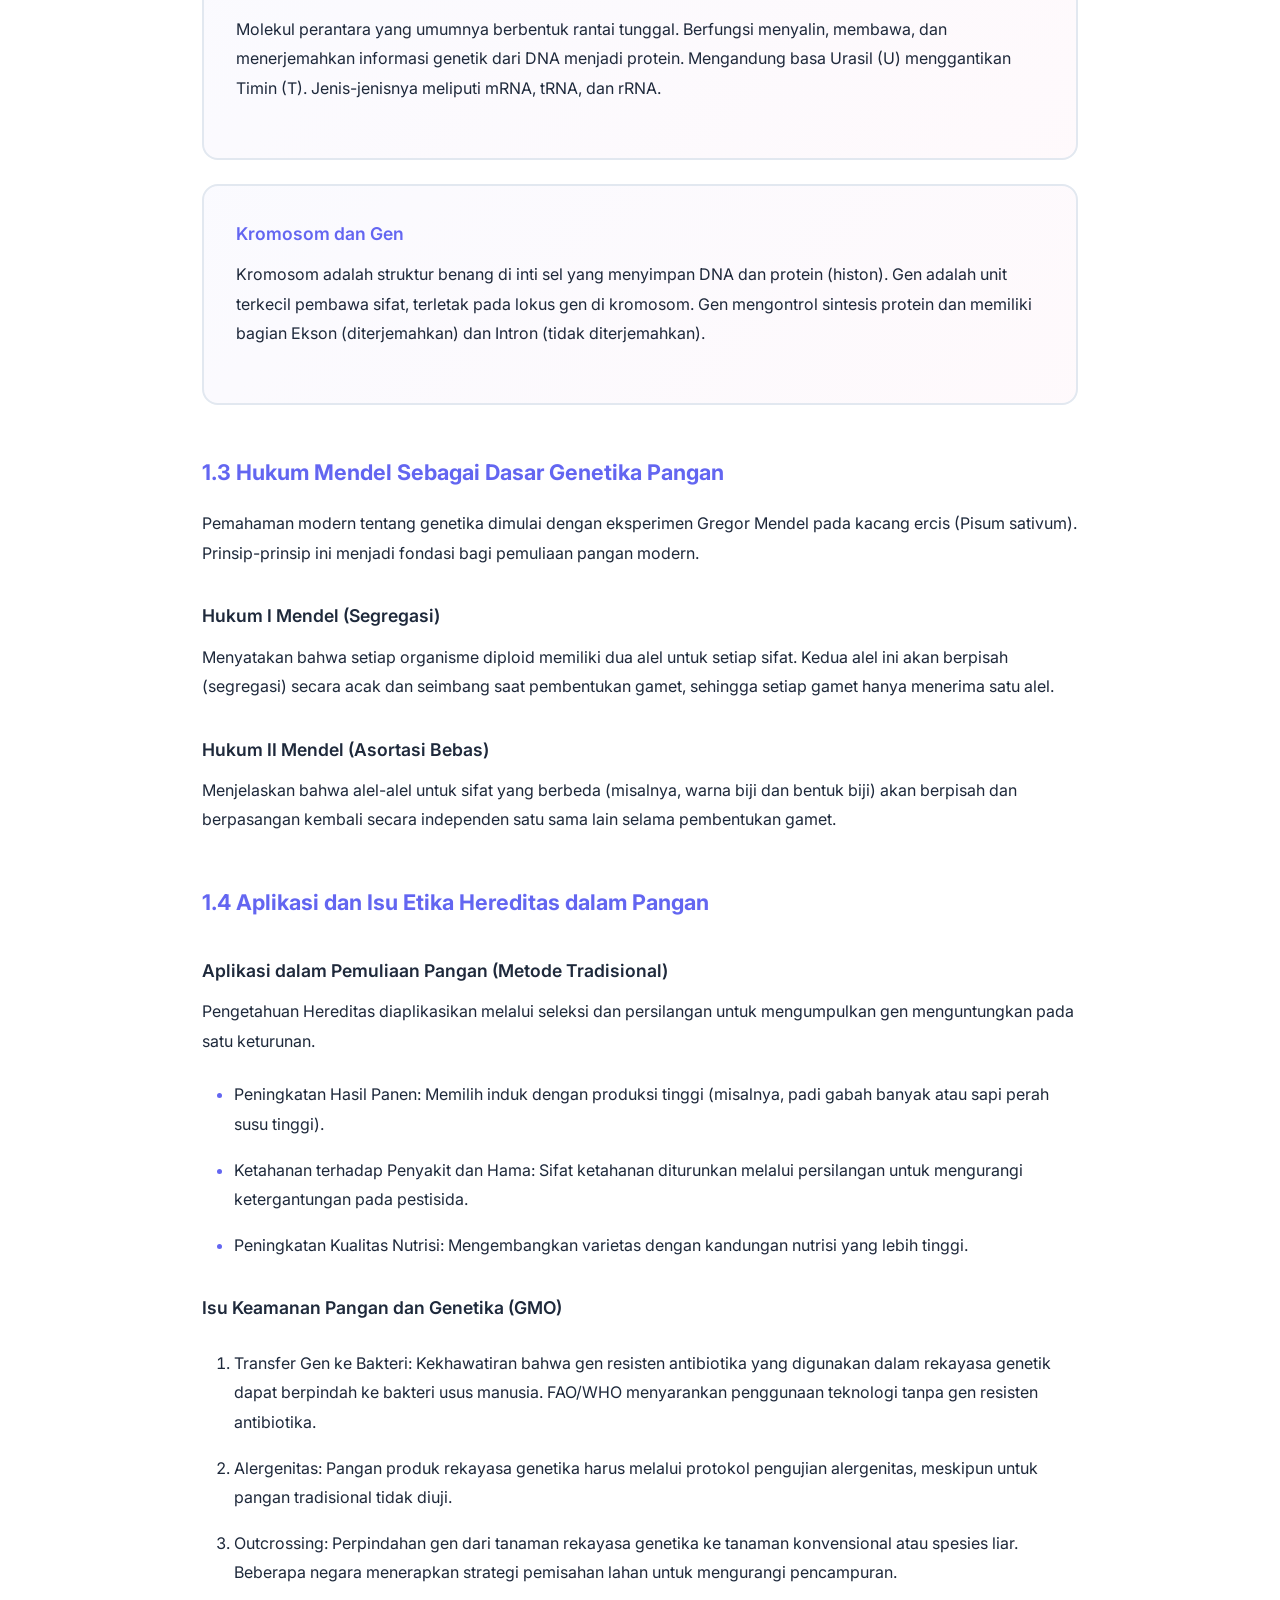
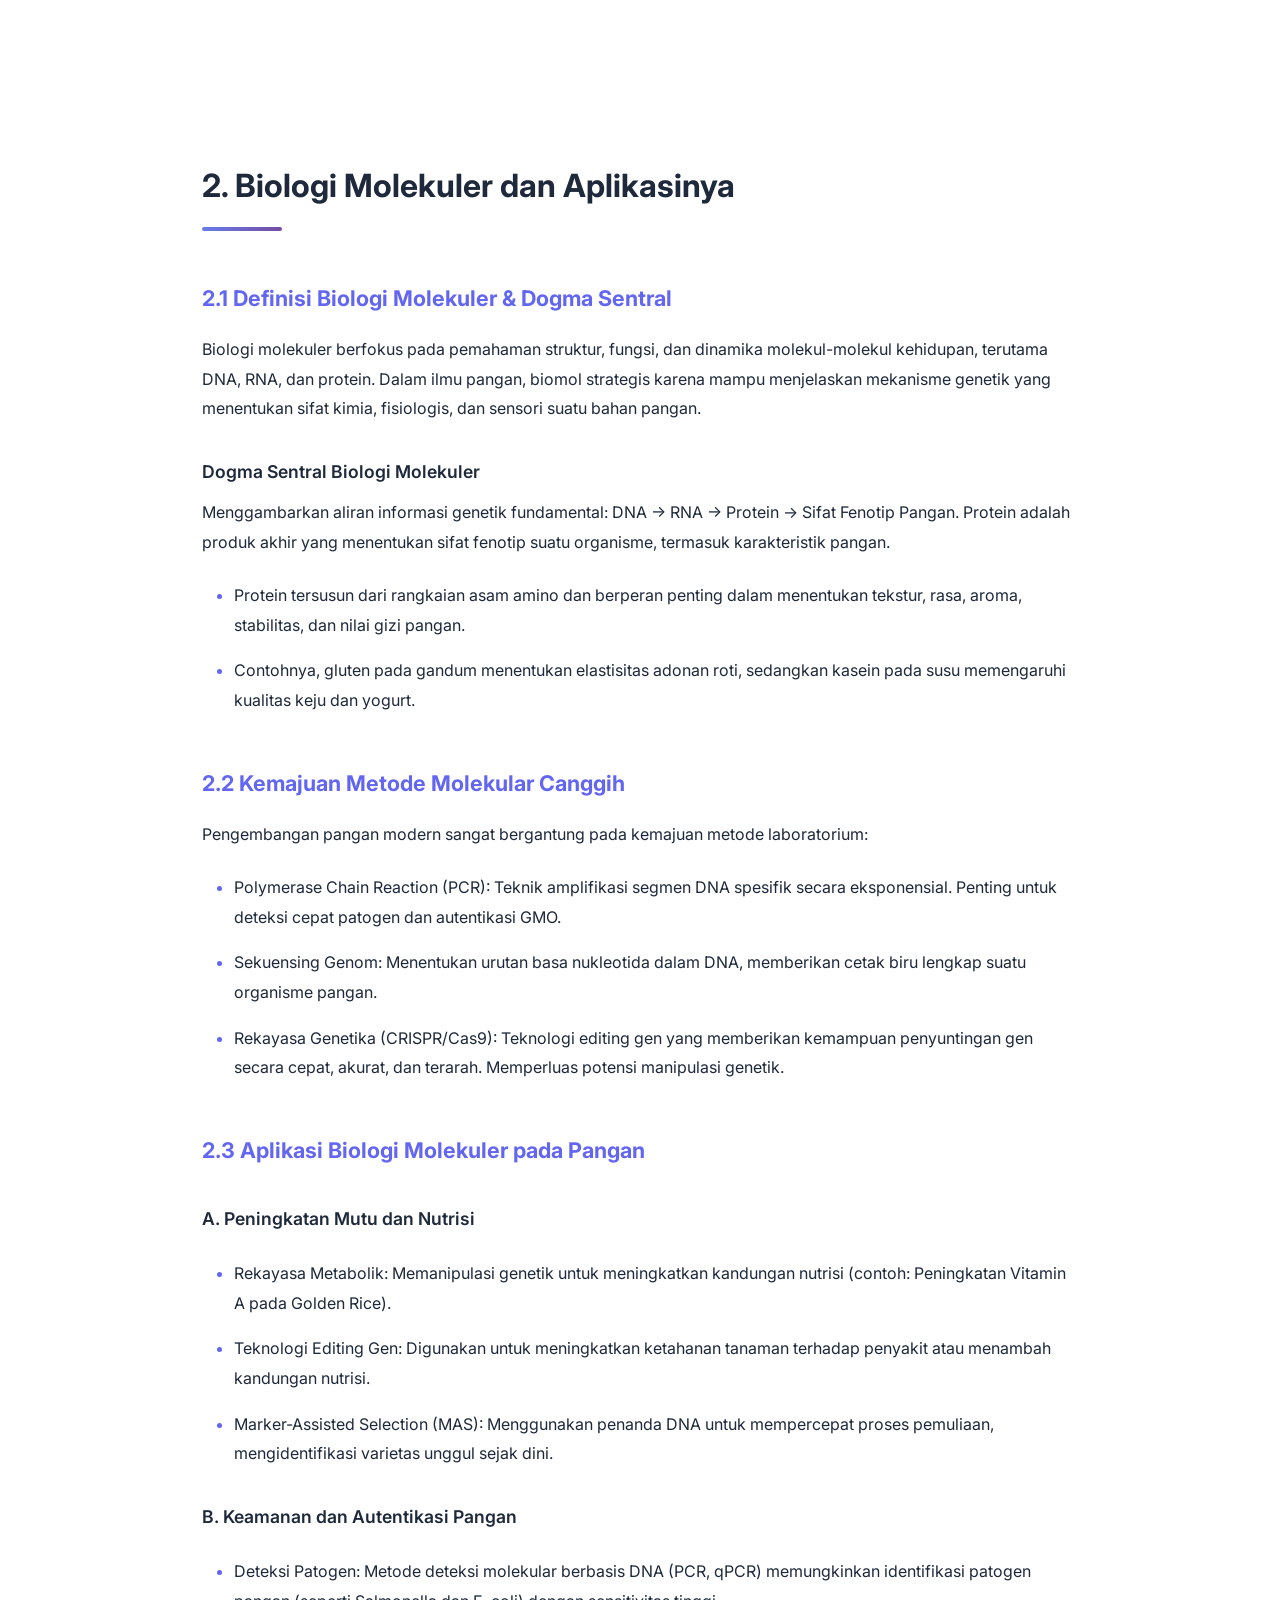
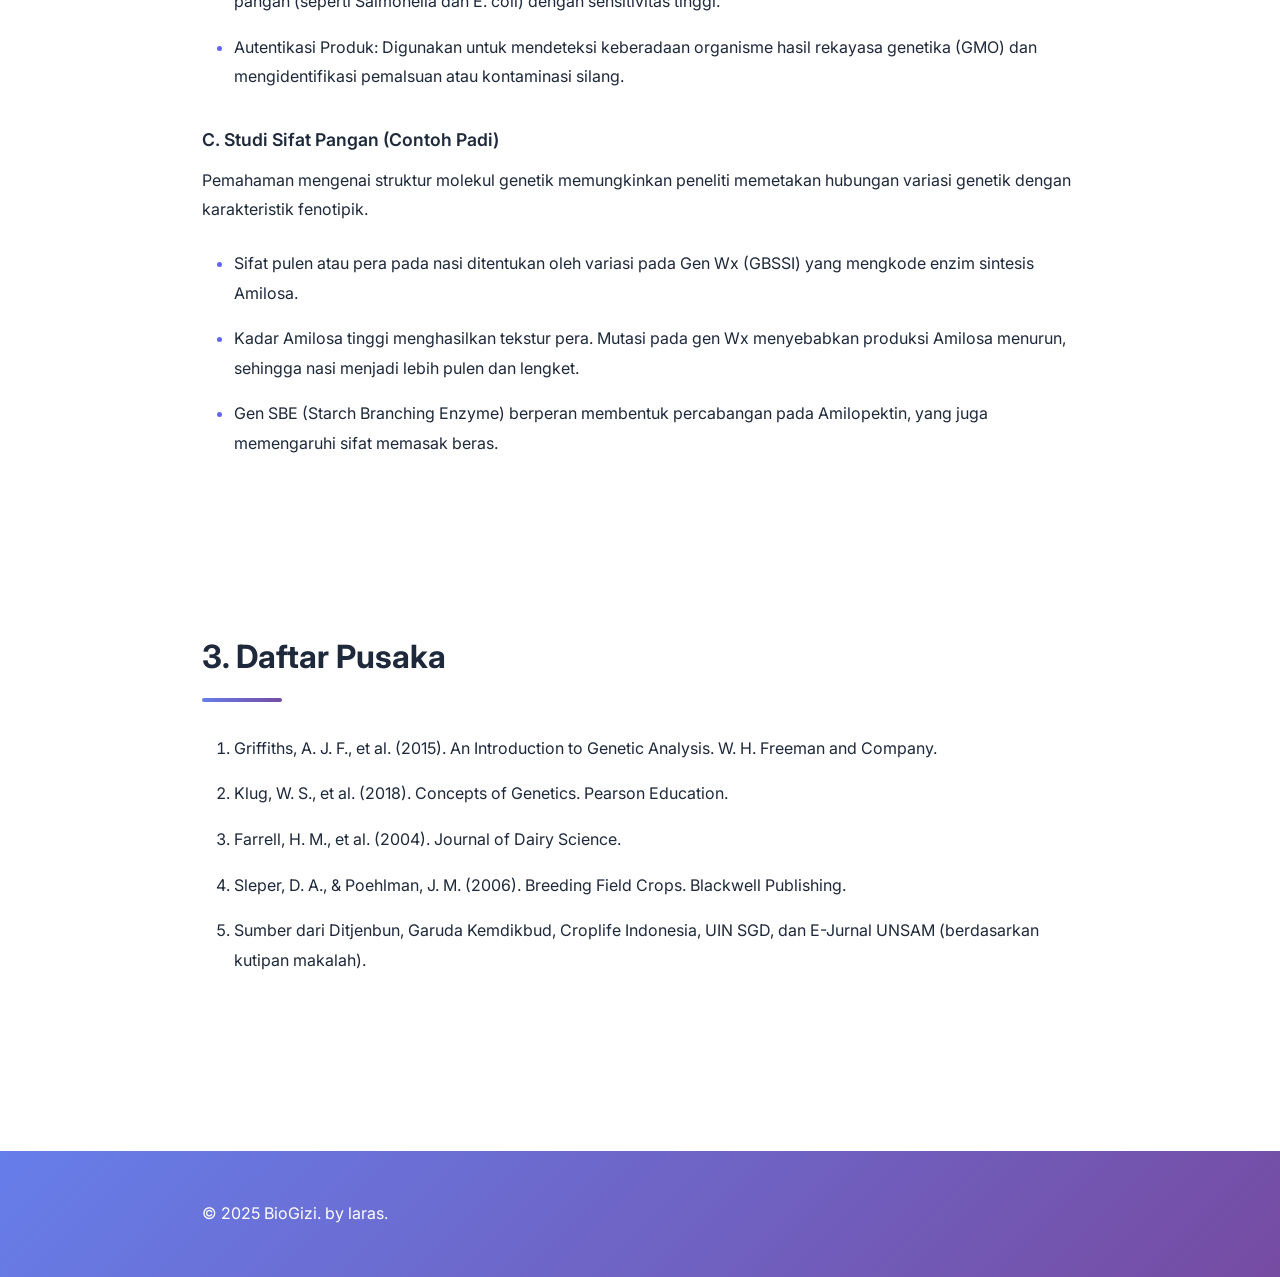
<file: web-dv/index.html>
<!DOCTYPE html>
<html lang="id">
<head>
    <meta charset="UTF-8">
    <meta name="viewport" content="width=device-width, initial-scale=1.0">
    <title>Website-Bio</title>
    <link rel="stylesheet" href="claudy.css">
    <link href="https://fonts.googleapis.com/icon?family=Material+Icons" rel="stylesheet">
</head>
<body>
    <!-- Progress Bar -->
    <div class="progress-bar" id="progressBar"></div>

    <header class="navbar">
        <div class="container">
            <a href="#beranda" class="logo">BioGizi</a>
            <nav>
                <ul>
                    <li><a href="#beranda">Beranda</a></li>
                    <li><a href="#layanan">Layanan</a></li>
                </ul>
            </nav>
        </div>
    </header>

    <main>
        <section id="beranda" class="content-section">
            <div class="container">
                <h1 class="fade-in">BioGizi: Genetika & Biomol Pangan</h1>
                
                <div class="hero-image-placeholder fade-in" style="transition-delay: 0.1s;">
                    <img src="logo.png" alt="Logo BioGizi: Genetika dan Biologi Molekuler Pangan">
                </div>
                
                <p class="intro-paragraph fade-in" style="transition-delay: 0.2s;">
                    Materi disusun oleh mahasiswa S1 Teknologi Pangan Universitas Muhammadiyah Semarang.
                </p>

                <h3 class="fade-in">Daftar Isi Utama</h3>
                <ul class="intro-list fade-in" style="transition-delay: 0.3s;">
                    <li><a href="#hered-definisi">1. Konsep Hereditas (Pewarisan Sifat)</a></li>
                    <li><a href="#biomol-definisi">2. Biologi Molekuler dan Aplikasinya</a></li>
                    <li><a href="#dafpus">3. Daftar Pusaka</a></li>
                </ul>
            </div>
        </section>
        
        <section id="layanan" class="content-section">
            <div class="container">
                <h2 class="fade-in">Fokus Utama Materi</h2>
                <div class="trio-column-container">
                    <div class="trio-card fade-in">
                        <span class="material-icons">diversity_1</span>
                        <h3>Konsep Hereditas</h3>
                        <p>Memahami bagaimana sifat-sifat unggul diwariskan melalui gen dan prinsip Mendel sebagai fondasi bagi pemuliaan tanaman dan hewan pangan.</p>
                        <a href="#hered-definisi" class="trio-link">Pelajari Lebih Lanjut →</a>
                    </div>
                    
                    <div class="trio-card fade-in" style="transition-delay: 0.1s;">
                        <span class="material-icons">science</span>
                        <h3>Biologi Molekuler</h3>
                        <p>Menganalisis DNA, RNA, dan protein sebagai penentu kualitas sensori, nutrisi, dan keamanan bahan pangan menggunakan teknik canggih.</p>
                        <a href="#biomol-definisi" class="trio-link">Pelajari Lebih Lanjut →</a>
                    </div>
                    
                    <div class="trio-card fade-in" style="transition-delay: 0.2s;">
                        <span class="material-icons">menu_book</span>
                        <h3>Daftar Pusaka</h3>
                        <p>Melihat daftar pusaka yang menjadi referensi materi ini.</p>
                        <a href="#dafpus" class="trio-link">Lihat daftar →</a>
                    </div>
                </div>
            </div>
        </section>
        
        <section id="hered-definisi" class="content-section">
            <div class="container">
                <h2 class="fade-in">1. Konsep Hereditas (Pewarisan Sifat)</h2>
                
                <h3 class="fade-in">Pendahuluan Konsep Hereditas</h3>
                <p class="fade-in">
                    Hereditas adalah fenomena yang telah lama diamati oleh manusia, yaitu kecenderungan keturunan untuk mewarisi sifat-sifat fisik dan perilaku dari orang tuanya. Pemahaman ilmiah mengenai mekanisme di balik kemiripan ini menjadi kunci untuk mengungkap rahasia kehidupan dan evolusi.
                </p>
                
                <h3 class="fade-in">1.1 Definisi dan Peran Sentral Hereditas</h3>
                <p class="fade-in">
                    Hereditas (pewarisan sifat) adalah proses biologis transmisi sifat dan karakteristik dari satu generasi ke generasi berikutnya. Materi dasar dari hereditas adalah gen, yang merupakan segmen spesifik dari DNA (Asam Deoksiribonukleat). Gen-gen ini tersusun dalam kromosom dan berfungsi sebagai cetak biru untuk sintesis protein, yang pada akhirnya menentukan sifat fisik dan fungsional suatu organisme.
                </p>
                
                <h4 class="fade-in">Peran Hereditas dalam Biologi</h4>
                <ul class="fade-in">
                    <li>Konservasi Sifat: Hereditas memastikan bahwa spesies mempertahankan ciri khas mereka dari waktu ke waktu (misalnya, anak kucing tetap menjadi kucing).</li>
                    <li>Sumber Variasi: Proses rekombinasi genetik selama reproduksi seksual menghasilkan variasi genetik, yang merupakan bahan baku penting bagi seleksi alam dan evolusi.</li>
                </ul>
                
                <h3 id="hered-materi" class="fade-in">1.2 Struktur dan Fungsi Materi Genetik</h3>
                <p class="fade-in">Materi genetik merupakan fondasi utama hereditas dan biologi molekuler:</p>

                <div class="gs-card-container fade-in">
                    <div class="gs-card minimal fade-in">
                        <h4>DNA (Deoxyribonucleic Acid)</h4>
                        <p>Molekul utama penyimpan informasi genetik jangka panjang, berbentuk rantai berpilin ganda (double helix). Penyusunnya adalah gula deoksiribosa, fosfat, dan basa nitrogen (A, T, C, G). DNA mampu bereplikasi untuk mewariskan informasi genetik secara akurat.</p>
                    </div>
                    <div class="gs-card minimal fade-in" style="transition-delay: 0.1s;">
                        <h4>RNA (Ribonucleic Acid)</h4>
                        <p>Molekul perantara yang umumnya berbentuk rantai tunggal. Berfungsi menyalin, membawa, dan menerjemahkan informasi genetik dari DNA menjadi protein. Mengandung basa Urasil (U) menggantikan Timin (T). Jenis-jenisnya meliputi mRNA, tRNA, dan rRNA.</p>
                    </div>
                    <div class="gs-card minimal fade-in" style="transition-delay: 0.2s;">
                        <h4>Kromosom dan Gen</h4>
                        <p>Kromosom adalah struktur benang di inti sel yang menyimpan DNA dan protein (histon). Gen adalah unit terkecil pembawa sifat, terletak pada lokus gen di kromosom. Gen mengontrol sintesis protein dan memiliki bagian Ekson (diterjemahkan) dan Intron (tidak diterjemahkan).</p>
                    </div>
                </div>

                <h3 id="hered-hukum" class="fade-in">1.3 Hukum Mendel Sebagai Dasar Genetika Pangan</h3>
                <p class="fade-in">Pemahaman modern tentang genetika dimulai dengan eksperimen Gregor Mendel pada kacang ercis (Pisum sativum). Prinsip-prinsip ini menjadi fondasi bagi pemuliaan pangan modern.</p>
                
                <h4 class="fade-in">Hukum I Mendel (Segregasi)</h4>
                <p class="fade-in">Menyatakan bahwa setiap organisme diploid memiliki dua alel untuk setiap sifat. Kedua alel ini akan berpisah (segregasi) secara acak dan seimbang saat pembentukan gamet, sehingga setiap gamet hanya menerima satu alel.</p>
                
                <h4 class="fade-in">Hukum II Mendel (Asortasi Bebas)</h4>
                <p class="fade-in">Menjelaskan bahwa alel-alel untuk sifat yang berbeda (misalnya, warna biji dan bentuk biji) akan berpisah dan berpasangan kembali secara independen satu sama lain selama pembentukan gamet.</p>

                <h3 id="hered-aplikasi" class="fade-in">1.4 Aplikasi dan Isu Etika Hereditas dalam Pangan</h3>
                
                <h4 class="fade-in">Aplikasi dalam Pemuliaan Pangan (Metode Tradisional)</h4>
                <p class="fade-in">Pengetahuan Hereditas diaplikasikan melalui seleksi dan persilangan untuk mengumpulkan gen menguntungkan pada satu keturunan.</p>
                <ul class="fade-in">
                    <li>Peningkatan Hasil Panen: Memilih induk dengan produksi tinggi (misalnya, padi gabah banyak atau sapi perah susu tinggi).</li>
                    <li>Ketahanan terhadap Penyakit dan Hama: Sifat ketahanan diturunkan melalui persilangan untuk mengurangi ketergantungan pada pestisida.</li>
                    <li>Peningkatan Kualitas Nutrisi: Mengembangkan varietas dengan kandungan nutrisi yang lebih tinggi.</li>
                </ul>

                <h4 class="fade-in">Isu Keamanan Pangan dan Genetika (GMO)</h4>
                <ol class="fade-in">
                    <li>Transfer Gen ke Bakteri: Kekhawatiran bahwa gen resisten antibiotika yang digunakan dalam rekayasa genetik dapat berpindah ke bakteri usus manusia. FAO/WHO menyarankan penggunaan teknologi tanpa gen resisten antibiotika.</li>
                    <li>Alergenitas: Pangan produk rekayasa genetika harus melalui protokol pengujian alergenitas, meskipun untuk pangan tradisional tidak diuji.</li>
                    <li>Outcrossing: Perpindahan gen dari tanaman rekayasa genetika ke tanaman konvensional atau spesies liar. Beberapa negara menerapkan strategi pemisahan lahan untuk mengurangi pencampuran.</li>
                </ol>
            </div>
        </section>

        <section id="biomol-definisi" class="content-section">
            <div class="container">
                <h2 class="fade-in">2. Biologi Molekuler dan Aplikasinya</h2>
                
                <h3 class="fade-in">2.1 Definisi Biologi Molekuler & Dogma Sentral</h3>
                <p class="fade-in">
                    Biologi molekuler berfokus pada pemahaman struktur, fungsi, dan dinamika molekul-molekul kehidupan, terutama DNA, RNA, dan protein. Dalam ilmu pangan, biomol strategis karena mampu menjelaskan mekanisme genetik yang menentukan sifat kimia, fisiologis, dan sensori suatu bahan pangan.
                </p>
                
                <h4 class="fade-in">Dogma Sentral Biologi Molekuler</h4>
                <p class="fade-in">
                    Menggambarkan aliran informasi genetik fundamental: DNA → RNA → Protein → Sifat Fenotip Pangan. Protein adalah produk akhir yang menentukan sifat fenotip suatu organisme, termasuk karakteristik pangan.
                </p>
                <ul class="fade-in">
                    <li>Protein tersusun dari rangkaian asam amino dan berperan penting dalam menentukan tekstur, rasa, aroma, stabilitas, dan nilai gizi pangan.</li>
                    <li>Contohnya, gluten pada gandum menentukan elastisitas adonan roti, sedangkan kasein pada susu memengaruhi kualitas keju dan yogurt.</li>
                </ul>

                <h3 id="biomol-metode" class="fade-in">2.2 Kemajuan Metode Molekular Canggih</h3>
                <p class="fade-in">Pengembangan pangan modern sangat bergantung pada kemajuan metode laboratorium:</p>
                
                <ul class="fade-in">
                    <li>Polymerase Chain Reaction (PCR): Teknik amplifikasi segmen DNA spesifik secara eksponensial. Penting untuk deteksi cepat patogen dan autentikasi GMO.</li>
                    <li>Sekuensing Genom: Menentukan urutan basa nukleotida dalam DNA, memberikan cetak biru lengkap suatu organisme pangan.</li>
                    <li>Rekayasa Genetika (CRISPR/Cas9): Teknologi editing gen yang memberikan kemampuan penyuntingan gen secara cepat, akurat, dan terarah. Memperluas potensi manipulasi genetik.</li>
                </ul>

                <h3 id="biomol-aplikasi" class="fade-in">2.3 Aplikasi Biologi Molekuler pada Pangan</h3>
                
                <h4 class="fade-in">A. Peningkatan Mutu dan Nutrisi</h4>
                <ul class="fade-in">
                    <li>Rekayasa Metabolik: Memanipulasi genetik untuk meningkatkan kandungan nutrisi (contoh: Peningkatan Vitamin A pada Golden Rice).</li>
                    <li>Teknologi Editing Gen: Digunakan untuk meningkatkan ketahanan tanaman terhadap penyakit atau menambah kandungan nutrisi.</li>
                    <li>Marker-Assisted Selection (MAS): Menggunakan penanda DNA untuk mempercepat proses pemuliaan, mengidentifikasi varietas unggul sejak dini.</li>
                </ul>

                <h4 class="fade-in">B. Keamanan dan Autentikasi Pangan</h4>
                <ul class="fade-in">
                    <li>Deteksi Patogen: Metode deteksi molekular berbasis DNA (PCR, qPCR) memungkinkan identifikasi patogen pangan (seperti Salmonella dan E. coli) dengan sensitivitas tinggi.</li>
                    <li>Autentikasi Produk: Digunakan untuk mendeteksi keberadaan organisme hasil rekayasa genetika (GMO) dan mengidentifikasi pemalsuan atau kontaminasi silang.</li>
                </ul>

                <h4 class="fade-in">C. Studi Sifat Pangan (Contoh Padi)</h4>
                <p class="fade-in">Pemahaman mengenai struktur molekul genetik memungkinkan peneliti memetakan hubungan variasi genetik dengan karakteristik fenotipik.</p>
                <ul class="fade-in">
                    <li>Sifat pulen atau pera pada nasi ditentukan oleh variasi pada Gen Wx (GBSSI) yang mengkode enzim sintesis Amilosa.</li>
                    <li>Kadar Amilosa tinggi menghasilkan tekstur pera. Mutasi pada gen Wx menyebabkan produksi Amilosa menurun, sehingga nasi menjadi lebih pulen dan lengket.</li>
                    <li>Gen SBE (Starch Branching Enzyme) berperan membentuk percabangan pada Amilopektin, yang juga memengaruhi sifat memasak beras.</li>
                </ul>
            </div>
        </section>
        
        <section id="dafpus" class="content-section">
            <div class="container">
                <h2 class="fade-in">3. Daftar Pusaka</h2>
                
                <ol class="fade-in">
                    <li>Griffiths, A. J. F., et al. (2015). An Introduction to Genetic Analysis. W. H. Freeman and Company.</li>
                    <li>Klug, W. S., et al. (2018). Concepts of Genetics. Pearson Education.</li>
                    <li>Farrell, H. M., et al. (2004). Journal of Dairy Science.</li>
                    <li>Sleper, D. A., & Poehlman, J. M. (2006). Breeding Field Crops. Blackwell Publishing.</li>
                    <li>Sumber dari Ditjenbun, Garuda Kemdikbud, Croplife Indonesia, UIN SGD, dan E-Jurnal UNSAM (berdasarkan kutipan makalah).</li>
                </ol>
            </div>
        </section>
        
    </main>

    <footer>
        <div class="container">
            <p>&copy; 2025 BioGizi. by laras.</p>
        </div>
    </footer>

    <script src="main.js"></script>

</body>
</html>
</file>
<file: gem.css>
/* ==========================================================
   BIOGIZI CSS - THE COMPLETE ULTIMATE VERSION
   Semua fitur: Progress Bar, Icons, Cards, Stepper, & Fixes
   ========================================================== */

:root {
    --primary: #00A896;    
    --secondary: #E0F2F1;  
    --accent: #F0F4F8;     
    --text-dark: #1A374D;  
    --border-thick: 4px solid var(--text-dark);
    --neo-shadow: 8px 8px 0px var(--text-dark);
    --neo-shadow-sm: 4px 4px 0px var(--text-dark);
}

* {
    margin: 0;
    padding: 0;
    box-sizing: border-box;
}

body {
    font-family: 'Inter', sans-serif;
    font-size: 16px;
    line-height: 1.6;
    color: var(--text-dark);
    background: var(--accent);
    overflow-x: hidden;
}

.container {
    max-width: 1000px;
    margin: 0 auto;
    padding: 0 1.5rem;
}

/* ========== PROGRESS BAR (YANG TADI SEMPAT HILANG) ========== */
.progress-bar {
    position: fixed;
    top: 80px;
    left: 0;
    height: 8px;
    background: var(--primary);
    border-right: var(--border-thick);
    z-index: 999;
}

/* ========== NAVBAR (RESPONSIVE & SCROLLABLE) ========== */
.navbar {
    position: sticky;
    top: 0;
    background: var(--text-dark);
    border-bottom: var(--border-thick);
    z-index: 1000;
    padding: 10px 0;
}

.navbar .container {
    display: flex;
    align-items: center;
    justify-content: space-between;
    height: 60px;
}

.logo {
    font-family: 'Poppins', sans-serif;
    font-size: 1.8rem;
    font-weight: 900;
    color: #fff !important;
    text-decoration: none;
    text-transform: lowercase;
}

.navbar nav ul {
    display: flex;
    gap: 1rem;
    list-style: none;
}

.navbar nav a {
    color: #B2C8DF;
    font-weight: 600;
    font-size: 0.9rem;
    padding: 8px 12px;
    text-decoration: none;
    border-radius: 4px;
    transition: 0.2s;
}

.navbar nav a:hover, .navbar nav a.active-link {
    background: var(--primary);
    color: #fff;
}

/* ========== HERO SECTION (LOGO DALAM KOTAK PUTIH) ========== */
#beranda {
    background: var(--secondary); 
    padding: 80px 0;
    border-bottom: var(--border-thick);
}

h1 {
    font-family: 'Poppins', sans-serif;
    font-size: 3.5rem;
    font-weight: 900;
    line-height: 1.1;
    margin-bottom: 1.5rem;
    color: var(--text-dark);
}

.hero-image-placeholder {
    max-width: 500px;
    margin: 2rem 0;
    background: #fff; /* Kotak Putih Kesukaanmu */
    border: var(--border-thick);
    box-shadow: 12px 12px 0px var(--text-dark);
    overflow: hidden; 
}

.hero-image-placeholder img {
    width: 100%;
    display: block;
    transform: scale(1.15); /* Zoom pas biar gak pecah */
}

/* ========== TEXT NORMALIZATION (FIX MIKROBA RAKSASA) ========== */
p, .timeline-item p, .gs-card p, li, .intro-paragraph {
    font-size: 1rem !important; 
    line-height: 1.7;
    color: var(--text-dark);
    margin-bottom: 15px;
}

h2 {
    font-family: 'Poppins', sans-serif;
    font-size: 2.8rem;
    font-weight: 900;
    margin-bottom: 2rem;
    color: var(--text-dark);
}

/* ========== CONTENT & CARDS ========== */
.content-section {
    padding: 100px 0;
}

.trio-column-container {
    display: grid;
    grid-template-columns: repeat(auto-fit, minmax(300px, 1fr));
    gap: 2rem;
}

.trio-card {
    background: #fff;
    border: var(--border-thick);
    box-shadow: var(--neo-shadow);
    padding: 30px;
    transition: 0.2s;
    margin-bottom: 20px;
}

.trio-card:nth-child(1) { background-color: #E3F2FD; } 
.trio-card:nth-child(2) { background-color: #E8F5E9; } 
.trio-card:nth-child(3) { background-color: #F3E5F5; } 

.trio-card:hover {
    transform: translate(-4px, -4px);
    box-shadow: 12px 12px 0px var(--primary);
}

.trio-card h3 {
    font-weight: 900;
    font-size: 1.5rem;
    margin: 15px 0;
}

/* ICON MATERIAL */
.trio-card .material-icons {
    font-size: 3.5rem;
    color: var(--primary);
}

/* ========== BUTTONS (NEOBRUTALISM STYLE) ========== */
.trio-link, .btn-main {
    display: inline-block;
    background: var(--primary);
    color: #fff;
    padding: 10px 20px;
    border: var(--border-thick);
    box-shadow: var(--neo-shadow-sm);
    text-decoration: none;
    font-weight: 800;
    margin-top: 15px;
    transition: 0.1s;
}

.trio-link:hover {
    transform: translate(-2px, -2px);
    box-shadow: 6px 6px 0px var(--text-dark);
    background: #fff;
    color: var(--primary);
}

/* ========== VIDEO & GS CARDS ========== */
.video-container {
    border: var(--border-thick);
    box-shadow: 15px 15px 0px var(--text-dark);
    padding-bottom: 56.25%;
    background: #000;
    width: 100%;
    max-width: 900px;
    margin: 40px auto;
    position: relative;
    height: 0;
}

.video-container iframe {
    position: absolute;
    top: 0; left: 0; width: 100%; height: 100%;
}

.gs-card.minimal {
    background: #fff;
    border: var(--border-thick);
    box-shadow: var(--neo-shadow-sm);
    padding: 25px;
    border-left: 10px solid var(--primary);
    margin-bottom: 20px;
}

/* ========== STEPPER TIMELINE ========== */
.timeline-grid {
    display: flex;
    flex-direction: column;
    max-width: 800px;
    margin: 40px auto;
    position: relative;
    padding-left: 25px;
}

.timeline-grid::before {
    content: '';
    position: absolute;
    left: 0; top: 0; bottom: 0;
    width: 4px;
    background: var(--primary); 
    border: 2px solid var(--text-dark);
}

.timeline-item {
    padding: 0 0 40px 40px;
    position: relative;
}

.timeline-item::before {
    content: '';
    position: absolute;
    left: -13px; top: 5px;
    width: 22px; height: 22px;
    background: var(--primary);
    border: 3px solid var(--text-dark);
    border-radius: 50%;
    z-index: 2;
}

.time-badge {
    background: var(--text-dark);
    color: #fff;
    font-size: 0.8rem;
    padding: 3px 12px;
    border-radius: 20px;
}

.timeline-item strong {
    font-size: 1.2rem;
    display: block;
    margin-top: 5px;
}

/* ========== FOOTER ========== */
footer {
    background: var(--text-dark);
    color: #fff;
    padding: 40px 0;
    text-align: center;
    border-top: var(--border-thick);
}

.footer-text {
    font-size: 1.2rem;
    font-weight: 600;
}

/* ========== MOBILE FIX ========== */
@media (max-width: 768px) {
    .navbar nav ul {
        overflow-x: auto;
        white-space: nowrap;
        gap: 15px;
        padding-bottom: 10px;
        max-width: 220px;
    }
    .navbar nav ul::-webkit-scrollbar { display: none; }
    
    h1 { font-size: 2.2rem !important; }
    h2 { font-size: 1.8rem !important; }
}

/* ANIMASI */
.fade-in { opacity: 0; transform: translateY(20px); transition: 0.6s; }
.fade-in.animate { opacity: 1; transform: translateY(0); }
</file>
<file: web-dv/claudy.css>
/* ==========================================================
   BioGizi UI - Enhanced & Animated Version
   ========================================================== */

@import url('https://fonts.googleapis.com/css2?family=Inter:wght@300;400;500;600;700;800&family=Poppins:wght@600;700;800&display=swap');

:root {
    --primary: #6366f1;
    --primary-dark: #4f46e5;
    --secondary: #ec4899;
    --accent: #14b8a6;
    --success: #10b981;
    --text-dark: #1e293b;
    --text-gray: #64748b;
    --bg-card: #ffffff;
    --bg-light: #f8fafc;
    --border: #e2e8f0;
    --gradient-1: linear-gradient(135deg, #667eea 0%, #764ba2 100%);
    --gradient-2: linear-gradient(135deg, #f093fb 0%, #f5576c 100%);
    --gradient-3: linear-gradient(135deg, #4facfe 0%, #00f2fe 100%);
}

* {
    margin: 0;
    padding: 0;
    box-sizing: border-box;
}

body {
    font-family: Inter, sans-serif;
    font-size: 16px;
    line-height: 1.85;
    color: var(--text-dark);
    background: #ffffff;
    overflow-x: hidden;
}

.container {
    max-width: 920px;
    margin: 0 auto;
    padding: 0 1.4rem;
}

/* ========== NAVBAR ========== */
.navbar {
    position: sticky;
    top: 0;
    background: rgba(15,23,42,0.95);
    backdrop-filter: blur(10px);
    border-bottom: 1px solid rgba(255,255,255,0.1);
    z-index: 1000;
    animation: slideDown 0.6s ease-out;
}

@keyframes slideDown {
    from {
        transform: translateY(-100%);
        opacity: 0;
    }
    to {
        transform: translateY(0);
        opacity: 1;
    }
}

.navbar .container {
    display: flex;
    align-items: center;
    justify-content: space-between;
    height: 64px;
}

.logo {
    font-family: Poppins, sans-serif;
    font-size: 1.4rem;
    font-weight: 700;
    background: var(--gradient-1);
    -webkit-background-clip: text;
    -webkit-text-fill-color: transparent;
    transition: transform 0.3s ease;
    cursor: pointer;
    text-decoration: none;
}

.logo:hover {
    transform: scale(1.05);
}

.navbar nav ul {
    display: flex;
    gap: 0.8rem;
    list-style: none;
}

.navbar nav a {
    color: #e5e7eb;
    font-size: 0.95rem;
    padding: 0.4rem 0.7rem;
    text-decoration: none;
    border-radius: 6px;
    transition: all 0.3s ease;
    position: relative;
}

.navbar nav a::after {
    content: '';
    position: absolute;
    bottom: 0;
    left: 50%;
    width: 0;
    height: 2px;
    background: var(--primary);
    transform: translateX(-50%);
    transition: width 0.3s ease;
}

.navbar nav a:hover::after {
    width: 80%;
}

.navbar nav a.active-link {
    background: var(--gradient-1);
    color: #ffffff;
}

/* ========== PROGRESS BAR ========== */
.progress-bar {
    position: fixed;
    top: 64px;
    left: 0;
    height: 3px;
    background: var(--gradient-1);
    width: 0%;
    z-index: 999;
    transition: width 0.1s ease;
}

/* ========== HERO IMAGE ========== */
.hero-image-placeholder {
    margin: 2.5rem 0;
    width: 100%;
    max-width: 800px;
    margin-left: auto;
    margin-right: auto;
    overflow: hidden;
    border-radius: 20px;
    box-shadow: 0 20px 60px rgba(99, 102, 241, 0.3);
    animation: floatAnimation 6s ease-in-out infinite;
}

@keyframes floatAnimation {
    0%, 100% {
        transform: translateY(0px);
    }
    50% {
        transform: translateY(-10px);
    }
}

.hero-image-placeholder img {
    width: 100%;
    height: auto;
    display: block;
    object-fit: cover;
    aspect-ratio: 16/9;
    transition: transform 0.5s ease;
}

.hero-image-placeholder:hover img {
    transform: scale(1.05);
}

/* ========== FADE IN ANIMATIONS ========== */
.fade-in {
    opacity: 0;
    transform: translateY(30px);
    transition: all 0.8s cubic-bezier(0.16, 1, 0.3, 1);
}

.fade-in.animate {
    opacity: 1;
    transform: translateY(0);
}

/* ========== SECTIONS ========== */
.content-section {
    padding: 4.5rem 0;
}

/* ========== TYPOGRAPHY ========== */
h1 {
    font-size: 2.8rem;
    font-weight: 800;
    line-height: 1.15;
    text-align: left;
    margin-bottom: 2rem;
    background: var(--gradient-1);
    -webkit-background-clip: text;
    -webkit-text-fill-color: transparent;
    animation: slideInLeft 0.8s ease-out;
}

@keyframes slideInLeft {
    from {
        opacity: 0;
        transform: translateX(-50px);
    }
    to {
        opacity: 1;
        transform: translateX(0);
    }
}

h2 {
    font-size: 2rem;
    font-weight: 700;
    margin-bottom: 2rem;
    position: relative;
    padding-bottom: 1rem;
}

h2::after {
    content: '';
    position: absolute;
    bottom: 0;
    left: 0;
    width: 80px;
    height: 4px;
    background: var(--gradient-1);
    border-radius: 2px;
}

h3 {
    font-size: 1.35rem;
    font-weight: 700;
    margin-top: 3rem;
    margin-bottom: 1rem;
    color: var(--primary);
}

h4 {
    font-size: 1.1rem;
    font-weight: 600;
    margin-top: 2rem;
    margin-bottom: 0.6rem;
}

p {
    margin-bottom: 1.4rem;
    text-align: left;
}

/* ========== INTRO PARAGRAPH ========== */
.intro-paragraph {
    margin: 2.5rem 0 3rem 0;
    padding: 2rem;
    background: linear-gradient(135deg, rgba(99, 102, 241, 0.05) 0%, rgba(236, 72, 153, 0.05) 100%);
    border-left: 5px solid var(--primary);
    border-radius: 10px;
    box-shadow: 0 4px 20px rgba(0,0,0,0.05);
    transition: all 0.3s ease;
}

.intro-paragraph:hover {
    transform: translateX(5px);
    box-shadow: 0 8px 30px rgba(99, 102, 241, 0.15);
}

/* ========== TRIO CARDS ========== */
.trio-column-container {
    display: grid;
    grid-template-columns: repeat(3, 1fr);
    gap: 2rem;
    margin: 3rem 0 1rem 0;
}

.trio-card {
    padding: 2rem;
    border: 2px solid var(--border);
    border-radius: 20px;
    background: white;
    transition: all 0.4s cubic-bezier(0.16, 1, 0.3, 1);
    position: relative;
    overflow: hidden;
}

.trio-card::before {
    content: '';
    position: absolute;
    top: 0;
    left: 0;
    right: 0;
    height: 4px;
    background: var(--gradient-1);
    transform: scaleX(0);
    transition: transform 0.4s ease;
}

.trio-card:hover::before {
    transform: scaleX(1);
}

.trio-card:hover {
    transform: translateY(-10px);
    border-color: var(--primary);
    box-shadow: 0 20px 40px rgba(99, 102, 241, 0.2);
}

.trio-card h3 {
    margin-top: 0;
    transition: color 0.3s ease;
}

.trio-card:hover h3 {
    color: var(--primary-dark);
}

.trio-card .material-icons {
    font-size: 3rem;
    margin-bottom: 0.8rem;
    background: var(--gradient-1);
    -webkit-background-clip: text;
    -webkit-text-fill-color: transparent;
    transition: transform 0.4s ease;
    animation: pulse 2s ease-in-out infinite;
}

@keyframes pulse {
    0%, 100% {
        transform: scale(1);
    }
    50% {
        transform: scale(1.05);
    }
}

.trio-card:hover .material-icons {
    transform: scale(1.2) rotate(5deg);
    animation: none;
}

.trio-link {
    display: inline-flex;
    align-items: center;
    margin-top: 0.8rem;
    font-size: 0.9rem;
    color: var(--primary);
    text-decoration: none;
    font-weight: 600;
    transition: all 0.3s ease;
}

.trio-link:hover {
    transform: translateX(5px);
    color: var(--primary-dark);
}

/* ========== GS CARDS ========== */
.gs-card-container {
    margin: 2.5rem 0;
    display: grid;
    gap: 1.5rem;
}

.gs-card.minimal {
    padding: 2rem;
    background: linear-gradient(135deg, rgba(99, 102, 241, 0.03) 0%, rgba(236, 72, 153, 0.03) 100%);
    border: 2px solid var(--border);
    border-radius: 16px;
    transition: all 0.3s ease;
}

.gs-card.minimal:hover {
    border-color: var(--primary);
    transform: translateX(10px);
    box-shadow: 0 10px 30px rgba(99, 102, 241, 0.1);
}

.gs-card h4 {
    color: var(--primary);
    margin-top: 0;
}

/* ========== LISTS ========== */
ul, ol {
    margin: 1.5rem 0;
    padding-left: 2rem;
}

li {
    margin-bottom: 1rem;
    position: relative;
    transition: transform 0.3s ease;
}

li:hover {
    transform: translateX(5px);
}

ul li::marker {
    color: var(--primary);
}

.intro-list {
    margin: 2.5rem 0 4rem 0;
}

.intro-list a {
    color: var(--primary);
    text-decoration: none;
    font-weight: 600;
    transition: all 0.3s ease;
}

.intro-list a:hover {
    color: var(--primary-dark);
    text-decoration: underline;
}

/* ========== FOOTER ========== */
footer {
    margin-top: 5rem;
    padding: 3rem 0;
    background: linear-gradient(135deg, #667eea 0%, #764ba2 100%);
    color: white;
    text-align: center;
}

footer p {
    margin: 0;
}

/* ========== RESPONSIVE ========== */
@media (max-width: 768px) {
    .container { 
        max-width: 100%;
        padding: 0 1rem;
    }
    
    h1 { 
        font-size: 2rem;
    }
    
    h2 { 
        font-size: 1.6rem;
    }
    
    .trio-column-container { 
        grid-template-columns: 1fr;
        gap: 1.5rem;
    }

    .navbar nav ul { 
        gap: 0.5rem;
    }

    .navbar nav a {
        font-size: 0.85rem;
        padding: 0.3rem 0.5rem;
    }

    .hero-image-placeholder {
        margin: 1.5rem 0;
        border-radius: 12px;
    }

    .hero-image-placeholder img {
        aspect-ratio: 4/3;
    }
}

@media (max-width: 480px) {
    h1 {
        font-size: 1.6rem;
    }

    h2 {
        font-size: 1.3rem;
    }

    .intro-paragraph {
        padding: 1.5rem;
    }

    .trio-card {
        padding: 1.5rem;
    }
}
</file>
